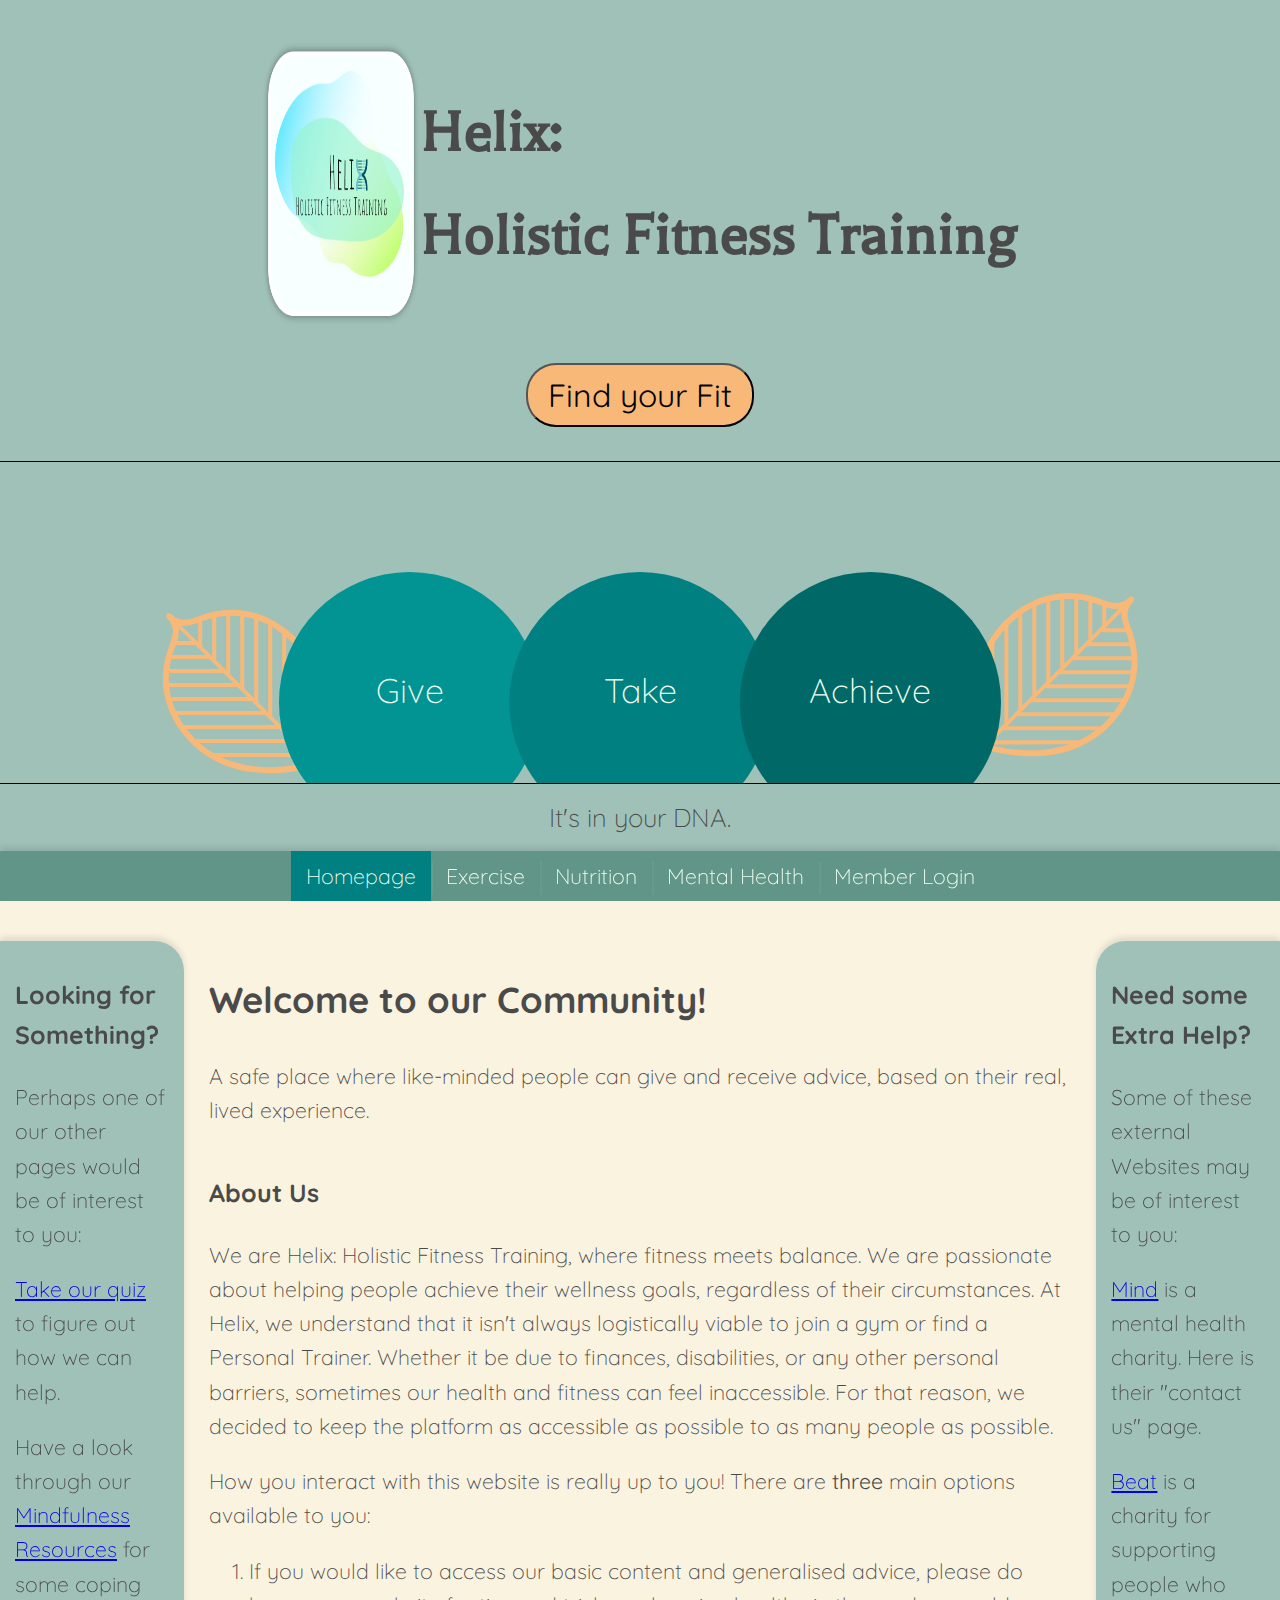
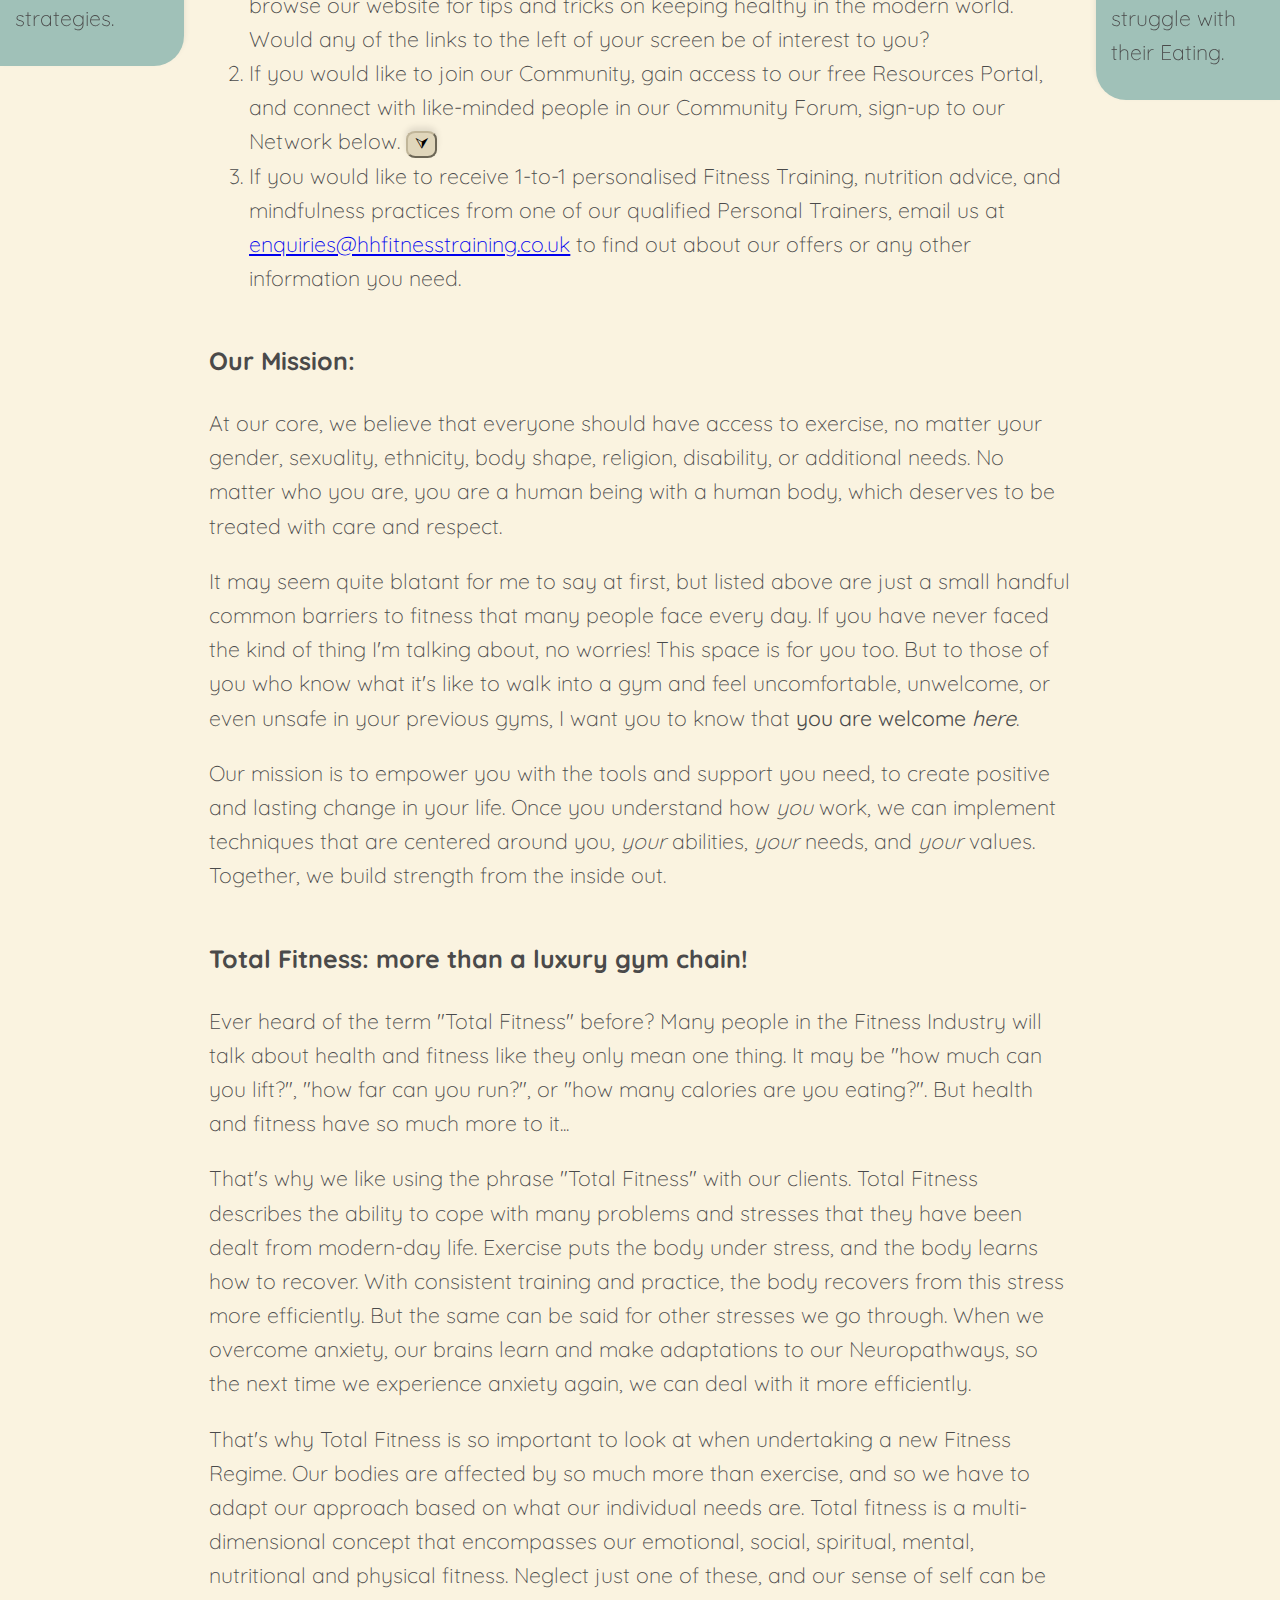
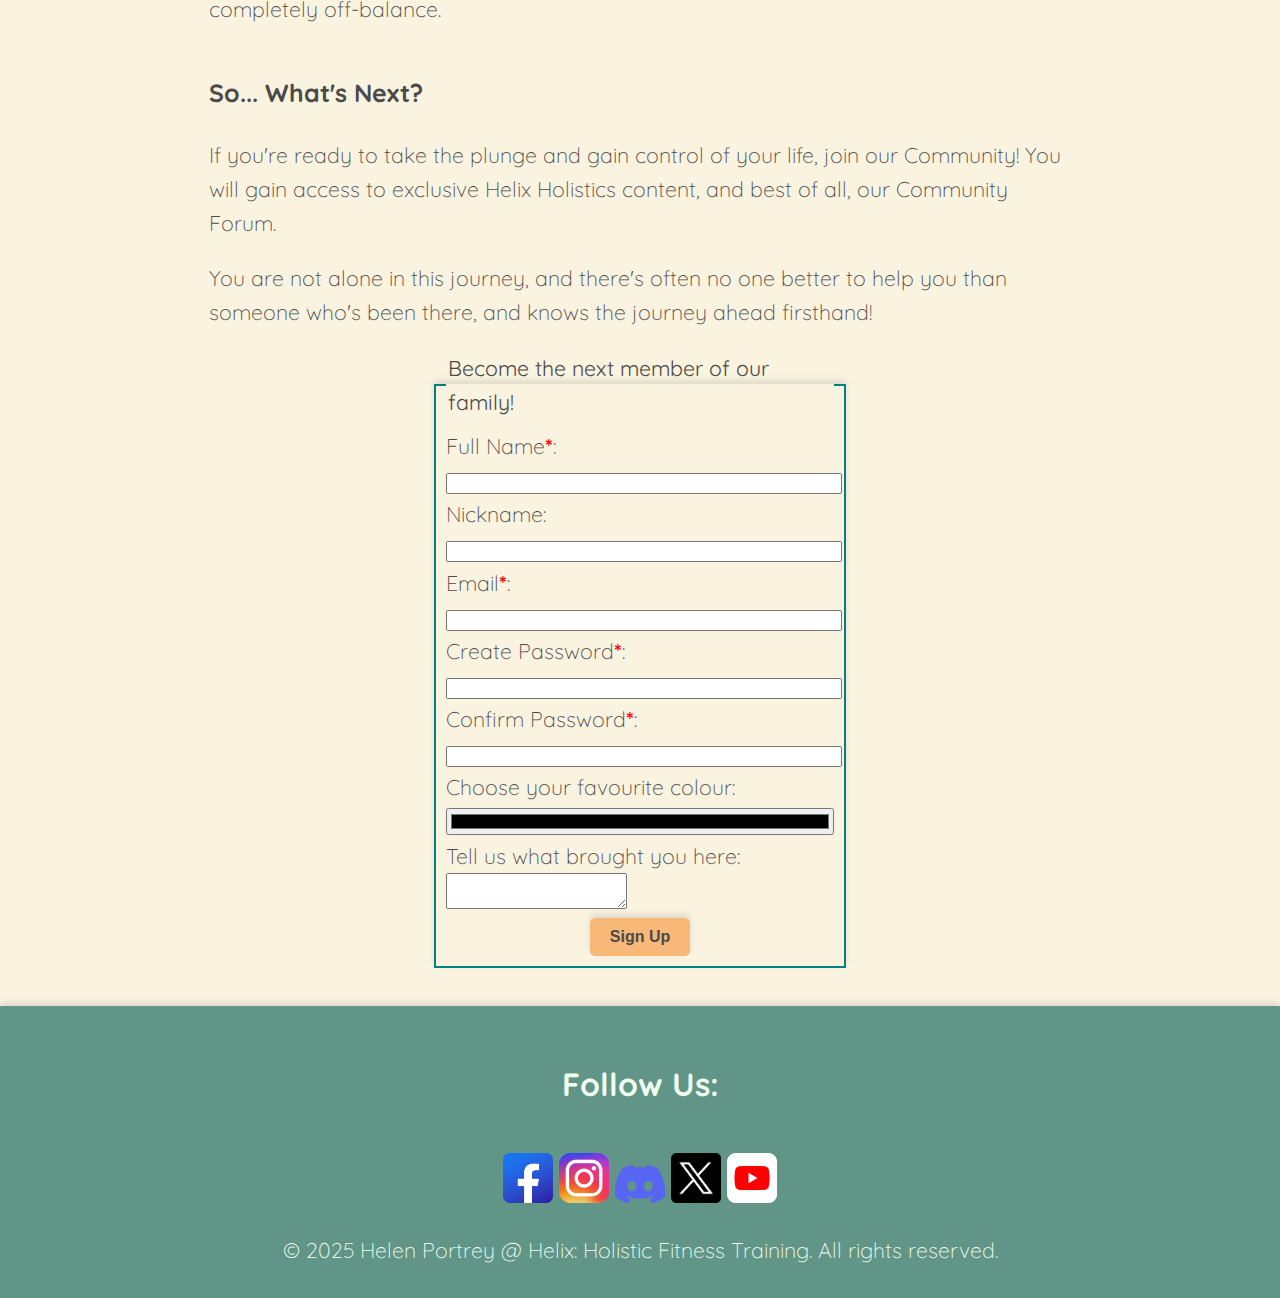
<file: index.html>
<!DOCTYPE html>

<html lang="en-gb">

    <head>

        <!-- TAB DETAILS -->
        <title>Helix: Holistic Fitness Training</title>
        <link rel="icon" type="img/png" href="Images/companyLogo.png">

        <!-- META INFO -->
        <meta charset="UTF-8">
        <meta name="description" content="A Webpage aimed particularly at people with physical and mental health disabilities, who are Neurodiverse, or members of the LGBTQ+ community, to learn and achieve their health and fitness goals in a safe and holistic way.">
        <meta name="keywords" content="Fitness, Health, Personal Training, Exercise, Recovery, Injury Recovery, Safe Exercise, Fitness Blog, Holistic Exercise, Exercise for Disability, Exercise for Mental Health, Recovery for Eating Disorders, Healthy exercise for Eating Disorders, Exercise for Neurodivergent, Exercise for LGBTQ+">
        <meta name="viewport" content="width=device-width, initial-scale=1.0">

        <!-- STYLES -->
        <link rel="stylesheet" href="Stylesheets/index.css">
        <!--(Open Sans = main font - links 1+2 for performance, link 3 for actual font)-->
        <link rel="preconnect" href="https://fonts.googleapis.com">
        <link rel="preconnect" href="https://fonts.gstatic.com" crossorigin>
        <link href="https://fonts.googleapis.com/css2?family=Quicksand:wght@400;700&family=Montserrat:wght@400;700&family=Open+Sans:wght@300;400;600&family=Bellota+Text:wght@400;700&family=Poiret+One&display=swap" rel="stylesheet"> <!--(Text Font)-->
        <link href="https://fonts.googleapis.com/css2?family=Balthazar&display=swap" rel="stylesheet"> <!--(Heading Font)-->

    </head>



    <body>

        <!-- HEADER (inc. Title, Tagline, and Navbar) -->
        <header>

            <div class="heroDiv">
                <div class="h1andLogo">
                    <img src="Images/companyLogo.png" width="18%" height="auto" class="headerLogo">
                    <h1>Helix: <br>Holistic Fitness Training</h1>
                </div>
                <br>
                <a href="#headerButtonDestination"><button class="headerButton">Find your Fit</button></a>
                <br>
                <!-- <div class="svgStyling"> -->
                    <svg width="100%" height="50%" xmlns="http://www.w3.org/2000/svg">
                        <!-- Leaf 1 -->
                        <path id="leaf1" d="M376.474,206.675C372.643,133.88,335.217,77.737,271.09,48.589l-0.12-0.054c-0.884-0.402-1.79-0.808-2.712-1.222
                        C252.195,40.108,233.989,31.942,233.989,6c0-3.313-2.687-6-6-6c-3.314,0-6,2.687-6,6c0,25.942-18.206,34.108-34.269,41.313
                        c-0.922,0.414-1.828,0.82-2.712,1.222l-0.119,0.054c-64.127,29.147-101.554,85.29-105.385,158.085
                        c-1.765,33.527,4.862,66.016,19.695,96.564c11.81,24.322,28.812,47.441,50.533,68.717c30.902,30.268,62.076,47.869,72.257,53.206
                        v24.816c0,3.313,2.687,6,6,6s6-2.687,6-6v-24.816c10.181-5.336,41.355-22.937,72.257-53.206
                        c21.722-21.276,38.723-44.396,50.532-68.717C371.611,272.691,378.238,240.202,376.474,206.675z M353.98,278.957L231.989,400.947
                        v-28.266l131.136-131.136C361.422,254.256,358.361,266.745,353.98,278.957z M100.201,158.099l123.788,123.788v9.966
                        c0,0,0,0.002,0,0.002v18.308L94.565,180.738C95.994,172.92,97.874,165.371,100.201,158.099z M111.996,130.313l111.994,111.994
                        v28.266L103.124,149.708C105.675,142.986,108.636,136.522,111.996,130.313z M127.826,106.573l96.163,96.154v28.266L116.126,123.13
                        C119.654,117.366,123.559,111.848,127.826,106.573z M170.213,69.782l53.776,53.776v28.266l-70.492-70.493
                        C159.395,76.708,165.086,72.889,170.213,69.782z M267.465,60.126c3.947,1.808,10.547,4.944,18.493,9.774l-53.968,53.967V95.602
                        L267.465,60.126z M308.851,86.585l-76.862,76.862v-28.266l60.863-60.862C297.937,77.753,303.361,81.817,308.851,86.585z
                        M344.091,130.516L231.989,242.617v-28.266l101.208-101.199C337.208,118.691,340.838,124.482,344.091,130.516z M355.852,158.335
                        L231.989,282.197v-28.266l115.899-115.899C350.959,144.537,353.614,151.307,355.852,158.335z M364.489,207.306
                        c0.384,7.288,0.326,14.521-0.133,21.695L231.989,361.367v-28.266L364.061,201.03C364.229,203.107,364.378,205.195,364.489,207.306z
                        M362.991,190.786L231.989,321.788v-28.276l126.409-126.409C360.392,174.717,361.926,182.613,362.991,190.786z M223.989,321.478
                        v28.266L91.248,217.001c0.003-3.222,0.07-6.452,0.24-9.696c0.301-5.721,0.816-11.318,1.537-16.793L223.989,321.478z M91.603,228.671
                        l132.386,132.386v28.266L96.868,262.202C94.068,251.208,92.309,240.018,91.603,228.671z M328.292,106.745l-96.303,96.294v-28.277
                        l82.774-82.774c1.531,1.47,3.06,2.991,4.58,4.576C322.49,99.846,325.468,103.244,328.292,106.745z M259.677,56.601l-27.687,27.687
                        V37.035C239.682,46.766,250.498,52.393,259.677,56.601z M223.989,37.035v35.629l-19.885-19.885
                        C211.169,49.015,218.402,44.103,223.989,37.035z M189.855,59.514l0.119-0.054c0.867-0.394,1.754-0.792,2.658-1.198
                        c1.249-0.56,2.552-1.147,3.883-1.759l27.474,27.474v28.266l-46.586-46.586C182.886,62.684,187.26,60.693,189.855,59.514z
                        M147.294,86.442l76.695,76.695v28.277l-90.958-90.949c1.18-1.315,2.376-2.62,3.605-3.902
                        C140.168,92.879,143.745,89.516,147.294,86.442z M109.994,297.998c-3.117-6.419-5.826-12.934-8.17-19.525l122.165,122.165v11.949
                        c-12.17-6.74-39.347-23.234-65.86-49.203C137.395,343.075,121.2,321.076,109.994,297.998z M298.106,363.131
                        c-26.54,26.061-53.894,42.673-66.117,49.45l113.72-114.04C334.562,321.324,318.555,343.052,298.106,363.131z"/>
                        <!-- Leaf 2 -->
                        <path id="leaf2" d="M376.474,206.675C372.643,133.88,335.217,77.737,271.09,48.589l-0.12-0.054c-0.884-0.402-1.79-0.808-2.712-1.222
                        C252.195,40.108,233.989,31.942,233.989,6c0-3.313-2.687-6-6-6c-3.314,0-6,2.687-6,6c0,25.942-18.206,34.108-34.269,41.313
                        c-0.922,0.414-1.828,0.82-2.712,1.222l-0.119,0.054c-64.127,29.147-101.554,85.29-105.385,158.085
                        c-1.765,33.527,4.862,66.016,19.695,96.564c11.81,24.322,28.812,47.441,50.533,68.717c30.902,30.268,62.076,47.869,72.257,53.206
                        v24.816c0,3.313,2.687,6,6,6s6-2.687,6-6v-24.816c10.181-5.336,41.355-22.937,72.257-53.206
                        c21.722-21.276,38.723-44.396,50.532-68.717C371.611,272.691,378.238,240.202,376.474,206.675z M353.98,278.957L231.989,400.947
                        v-28.266l131.136-131.136C361.422,254.256,358.361,266.745,353.98,278.957z M100.201,158.099l123.788,123.788v9.966
                        c0,0,0,0.002,0,0.002v18.308L94.565,180.738C95.994,172.92,97.874,165.371,100.201,158.099z M111.996,130.313l111.994,111.994
                        v28.266L103.124,149.708C105.675,142.986,108.636,136.522,111.996,130.313z M127.826,106.573l96.163,96.154v28.266L116.126,123.13
                        C119.654,117.366,123.559,111.848,127.826,106.573z M170.213,69.782l53.776,53.776v28.266l-70.492-70.493
                        C159.395,76.708,165.086,72.889,170.213,69.782z M267.465,60.126c3.947,1.808,10.547,4.944,18.493,9.774l-53.968,53.967V95.602
                        L267.465,60.126z M308.851,86.585l-76.862,76.862v-28.266l60.863-60.862C297.937,77.753,303.361,81.817,308.851,86.585z
                        M344.091,130.516L231.989,242.617v-28.266l101.208-101.199C337.208,118.691,340.838,124.482,344.091,130.516z M355.852,158.335
                        L231.989,282.197v-28.266l115.899-115.899C350.959,144.537,353.614,151.307,355.852,158.335z M364.489,207.306
                        c0.384,7.288,0.326,14.521-0.133,21.695L231.989,361.367v-28.266L364.061,201.03C364.229,203.107,364.378,205.195,364.489,207.306z
                        M362.991,190.786L231.989,321.788v-28.276l126.409-126.409C360.392,174.717,361.926,182.613,362.991,190.786z M223.989,321.478
                        v28.266L91.248,217.001c0.003-3.222,0.07-6.452,0.24-9.696c0.301-5.721,0.816-11.318,1.537-16.793L223.989,321.478z M91.603,228.671
                        l132.386,132.386v28.266L96.868,262.202C94.068,251.208,92.309,240.018,91.603,228.671z M328.292,106.745l-96.303,96.294v-28.277
                        l82.774-82.774c1.531,1.47,3.06,2.991,4.58,4.576C322.49,99.846,325.468,103.244,328.292,106.745z M259.677,56.601l-27.687,27.687
                        V37.035C239.682,46.766,250.498,52.393,259.677,56.601z M223.989,37.035v35.629l-19.885-19.885
                        C211.169,49.015,218.402,44.103,223.989,37.035z M189.855,59.514l0.119-0.054c0.867-0.394,1.754-0.792,2.658-1.198
                        c1.249-0.56,2.552-1.147,3.883-1.759l27.474,27.474v28.266l-46.586-46.586C182.886,62.684,187.26,60.693,189.855,59.514z
                        M147.294,86.442l76.695,76.695v28.277l-90.958-90.949c1.18-1.315,2.376-2.62,3.605-3.902
                        C140.168,92.879,143.745,89.516,147.294,86.442z M109.994,297.998c-3.117-6.419-5.826-12.934-8.17-19.525l122.165,122.165v11.949
                        c-12.17-6.74-39.347-23.234-65.86-49.203C137.395,343.075,121.2,321.076,109.994,297.998z M298.106,363.131
                        c-26.54,26.061-53.894,42.673-66.117,49.45l113.72-114.04C334.562,321.324,318.555,343.052,298.106,363.131z"/>
                        <!-- Circle 1 -->
                        <circle class="circleStyle" cx="32%" cy="75%" r="14%" fill="#029393" />
                        <text x="32%" y="75%" font-size="1.6em" fill="#f0fff0" text-anchor="middle">Give</text>
                        <!-- Circle 2 -->
                        <circle class="circleStyle" cx="50%" cy="75%" r="14%" fill="#008080" />
                        <text x="50%" y="75%" font-size="1.6em" fill="#f0fff0" text-anchor="middle">Take</text>
                        <!-- Circle 3 -->
                        <circle class="circleStyle" cx="68%" cy="75%" r="14%" fill="#016868" />
                        <text x="68%" y="75%" font-size="1.6em" fill="#f0fff0" text-anchor="middle">Achieve</text>
                    </svg>
                <!-- </div> -->

                <p class="headerP">It's in your DNA.</p>
            </div>

        </header>

        <div class="stickyNav">
            <nav class="navBar">
                <ul>
                    <li><a href="index.html" class="active">Homepage</a></li>
                    <li><a href="html_files/exercise.html">Exercise</a></li>
                    <li><a href="html_files/nutrition.html">Nutrition</a></li>
                    <li><a href="html_files/mentalHealth.html">Mental Health</a></li>
                    <li><a href="html_files/login.html">Member Login</a></li>
                </ul>
            </nav>
        </div>


        <!-- MAIN (inc. Subtitle, Paragraph Sections, and 2 Asides) -->
        <main>

            <div class="asidePositioner">

                <aside class="leftAside">
                    <h3>Looking for Something?</h3>
                    <p>Perhaps one of our other pages would be of interest to you:</p>
                    <p><a href="html_files/quiz.html">Take our quiz</a> to figure out how we can help.</p>
                    <p>Have a look through our <a href="html_files/mentalHealthResources.html">Mindfulness Resources</a> for some coping strategies.</p>
                </aside>

                <section class="gridContainer">

                    <section class="welcomeIntro">
                        <h2 id="headerButtonDestination">Welcome to our Community!</h2>
                        <p>A safe place where like-minded people can give and receive advice, based on their real, lived experience.</p>
                    </section>

                    <section class="aboutUs">
                        <h3>About Us</h3>
                        <p>
                            We are Helix: Holistic Fitness Training, where fitness meets balance. We are passionate about helping people achieve their wellness goals, regardless of their circumstances. At Helix, we understand that it isn't always logistically viable to join a gym or find a Personal Trainer. Whether it be due to finances, disabilities, or any other personal barriers, sometimes our health and fitness can feel inaccessible. For that reason, we decided to keep the platform as accessible as possible to as many people as possible. 
                        </p>
                        <p>
                            How you interact with this website is really up to you! There are <b>three</b> main options available to you:
                                <ol>
                                    <li>If you would like to access our basic content and generalised advice, please do browse our website for tips and tricks on keeping healthy in the modern world. Would any of the links to the left of your screen be of interest to you?</li>
                                    <li>If you would like to join our Community, gain access to our free Resources Portal, and connect with like-minded people in our Community Forum, sign-up to our Network below. <a href="#aboutUsButtonDestination"><button class="aboutUsButton">&#11163;</button></a></li>
                                    <li>If you would like to receive 1-to-1 personalised Fitness Training, nutrition advice, and mindfulness practices from one of our qualified Personal Trainers, email us at <a href="mailto:enquiries@hhfitnesstraining.co.uk"><u>enquiries@hhfitnesstraining.co.uk</u></a> to find out about our offers or any other information you need.</li>
                                </ol>
                        </p>
                    </section>

                    <section class="ourMission">
                        <h3>Our Mission:</h3>
                        <p>
                            At our core, we believe that everyone should have access to exercise, no matter your gender, sexuality, ethnicity, body shape, religion, disability, or additional needs. No matter who you are, you are a human being with a human body, which deserves to be treated with care and respect.
                        </p>
                        <p>
                            It may seem quite blatant for me to say at first, but listed above are just a small handful common barriers to fitness that many people face every day. If you have never faced the kind of thing I'm talking about, no worries! This space is for you too. But to those of you who know what it's like to walk into a gym and feel uncomfortable, unwelcome, or even unsafe in your previous gyms, I want you to know that <b>you are welcome <i>here</i></b>.
                        </p>
                        <p>
                            Our mission is to empower you with the tools and support you need, to create positive and lasting change in your life. Once you understand how <i>you</i> work, we can implement techniques that are centered around you, <i>your</i> abilities, <i>your</i> needs, and <i>your</i> values. Together, we build strength from the inside out.
                        </p>
                    </section>

                    <section class="totalFitness">
                        <h3>Total Fitness: more than a luxury gym chain!</h3>
                        <p>
                            Ever heard of the term "Total Fitness" before? Many people in the Fitness Industry will talk about health and fitness like they only mean one thing. It may be "how much can you lift?", "how far can you run?", or "how many calories are you eating?". But health and fitness have so much more to it...
                        </p>
                        <p>
                            That's why we like using the phrase "Total Fitness" with our clients. Total Fitness describes the ability to cope with many problems and stresses that they have been dealt from modern-day life. Exercise puts the body under stress, and the body learns how to recover. With consistent training and practice, the body recovers from this stress more efficiently. But the same can be said for other stresses we go through. When we overcome anxiety, our brains learn and make adaptations to our Neuropathways, so the next time we experience anxiety again, we can deal with it more efficiently.
                        </p>
                        <p>
                            That's why Total Fitness is so important to look at when undertaking a new Fitness Regime. Our bodies are affected by so much more than exercise, and so we have to adapt our approach based on what our individual needs are. Total fitness is a multi-dimensional concept that encompasses our emotional, social, spiritual, mental, nutritional and physical fitness. Neglect just one of these, and our sense of self can be completely off-balance.
                        </p>
                    </section>

                    <section class="signupForm">
                        <h3 id="aboutUsButtonDestination">So... What's Next?</h3>
                        <p>
                            If you're ready to take the plunge and gain control of your life, join our Community! You will gain access to exclusive Helix Holistics content, and best of all, our Community Forum. 
                        </p>
                        <p>
                            You are not alone in this journey, and there's often no one better to help you than someone who's been there, and knows the journey ahead firsthand!
                        </p>
                    </section>

                    <section class="signupFormBox">
                        <form action="html_files/submitForm.html" method="post">
                            <fieldset class="formBox">
                                
                                <legend><b>Become the next member of our family!</b></legend>
                                
                                <label for="fullName">Full Name<span class="requiredFieldAsterisk">*</span>:</label>
                                <input type="text" id="fullName" name="fullName" required>
                                
                                <br>
                                
                                <label for="nickname">Nickname:</label>
                                <input type="text" id="nickname" name="nickname">

                                <br>
                                
                                <label for="email">Email<span class="requiredFieldAsterisk">*</span>:</label>
                                <input type="email" id="email" name="email" required>
                                
                                <br>
                                
                                <label for="password">Create Password<span class="requiredFieldAsterisk">*</span>:</label>
                                <input type="password" id="password" name="password" required>
                                
                                <br>
                                
                                <label for="confirmpassword">Confirm Password<span class="requiredFieldAsterisk">*</span>:</label>
                                <input type="password" id="password2" name="confirmpassword" required>
                                
                                <br>
                                
                                <label for="faveColour">Choose your favourite colour:</label>
                                <input type="color" id="faveColour" name="faveColour">
                                
                                <br>
                                
                                <label for="comments">Tell us what brought you here:</label>
                                <textarea id="comments" name="comments"></textarea> 
                                <!--Never use placeholder text instead of a label as it disappears, and also cannot be read by screenreaders so poses an accessibility issue!!-->
                                
                                <br>
                                
                                <button type="submit" class="buttonStyle">Sign Up</button>
                                
                            </fieldset>
                        </form>
                    </section>

                </section>

                <aside class="rightAside">
                    <h3>Need some Extra Help?</h3>
                    <p>Some of these external Websites may be of interest to you:</p>
                    <p><a href="https://www.mind.org.uk/about-us/contact-us/" target="_blank">Mind</a> is a mental health charity. Here is their "contact us" page.</p>
                    <p><a href="https://www.beateatingdisorders.org.uk/" target="_blank">Beat</a> is a charity for supporting people who struggle with their Eating.</p>
                </aside>

            </div>

        </main>



        <!-- FOOTER (inc. Social Media and Copyright Info) -->
        <footer>

            <section>
            <h4>Follow Us:</h4>
                <a href="socials.html" target="_blank"><img src="Images/socialMedia/Facebook_logo.png" alt="Link to my Facebook page." width="50px" class="socialImg"></a>
                <a href="socials.html"target="_blank" ><img src="Images/socialMedia/Instagram_logo.png" alt="Link to my Instagram pag.e" width="50px" class="socialImg"></a>
                <a href="socials.html" target="_blank"><img src="Images/socialMedia/Discord_logo.png" alt="Link to my Discord." width="50px" class="socialImg"></a>
                <a href="socials.html" target="_blank"><img src="Images/socialMedia/X_logo.png" alt="Link to my X page." width="50px" class="socialImg"></a>
                <a href="socials.html" target="_blank"><img src="Images/socialMedia/YouTube_logo.png" alt="Link to my YouTube channel." width="50px" class="socialImg"></a>
            </section>

            <section>
                <p>&copy; 2025 Helen Portrey @ Helix: Holistic Fitness Training. All rights reserved.</p>
            </section>

        </footer>

    </body>

    <script src="Scripts/index.js"></script>

</html>
</file>
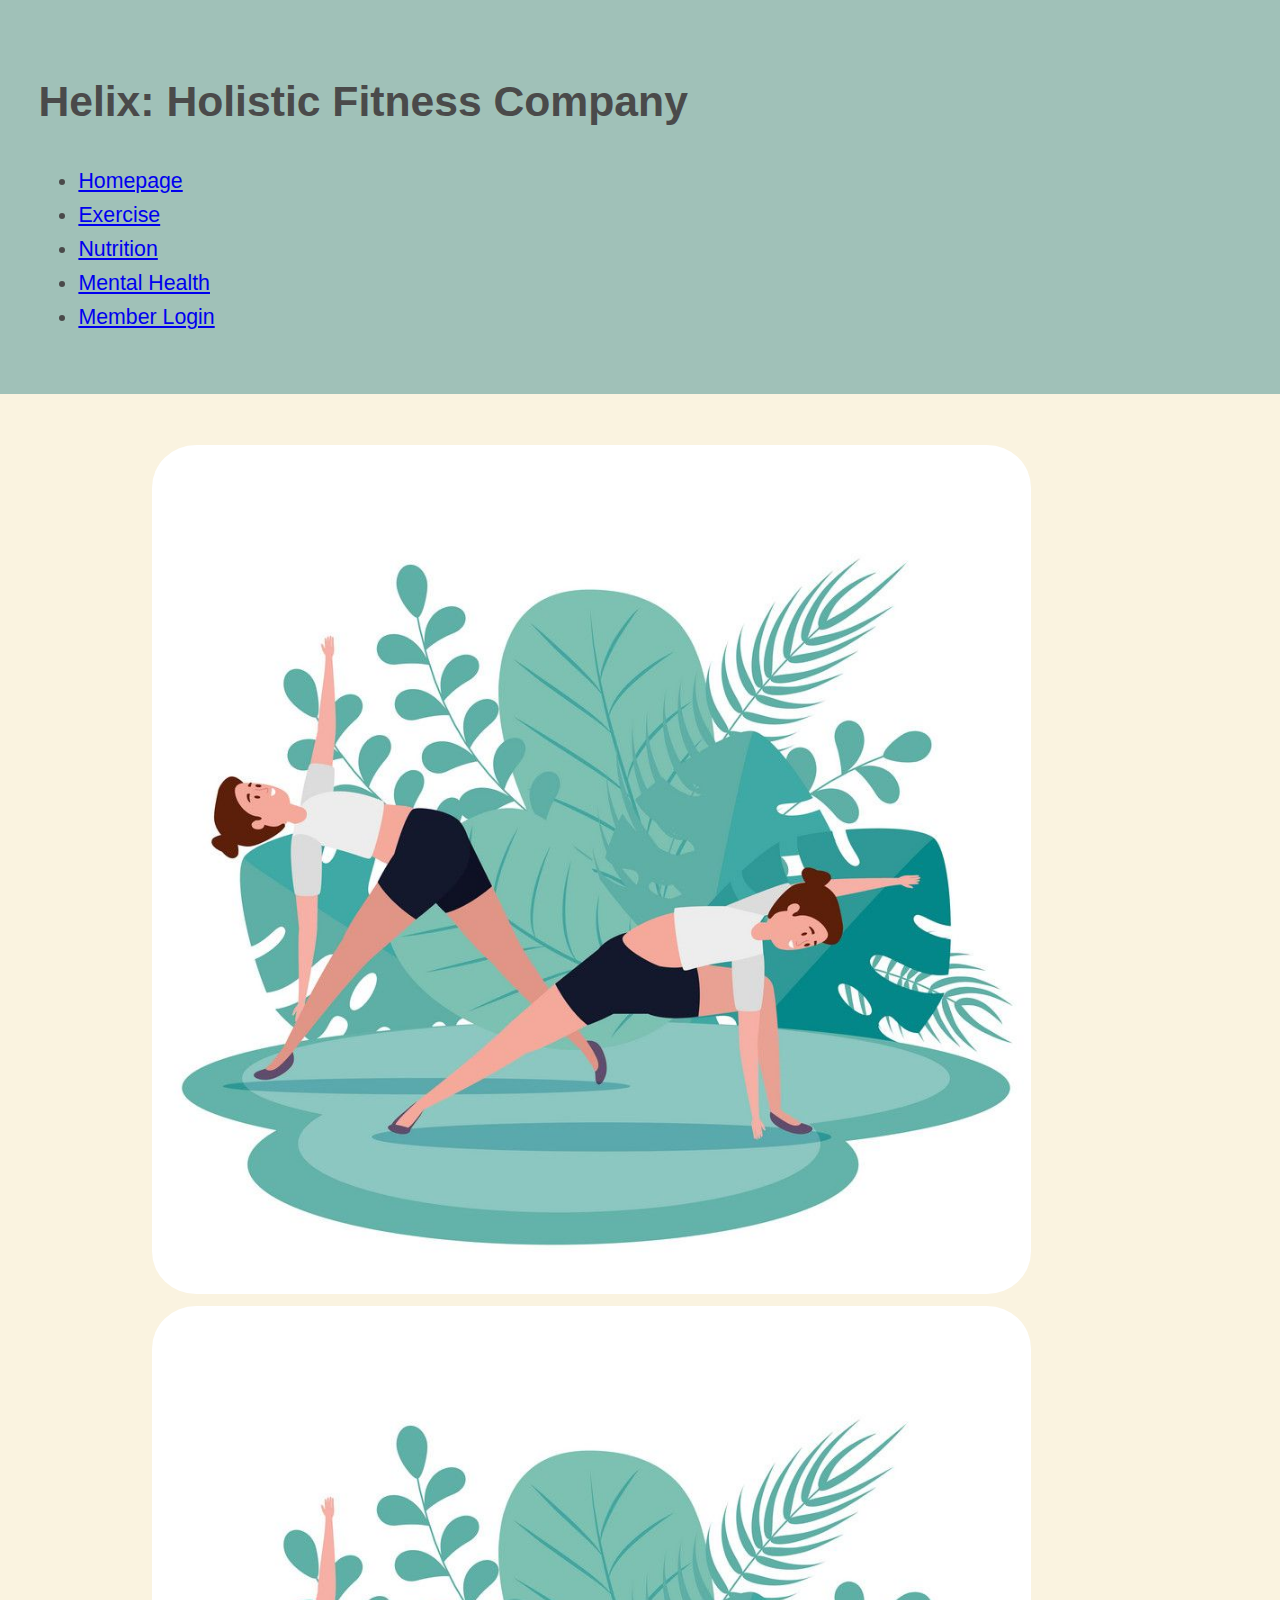
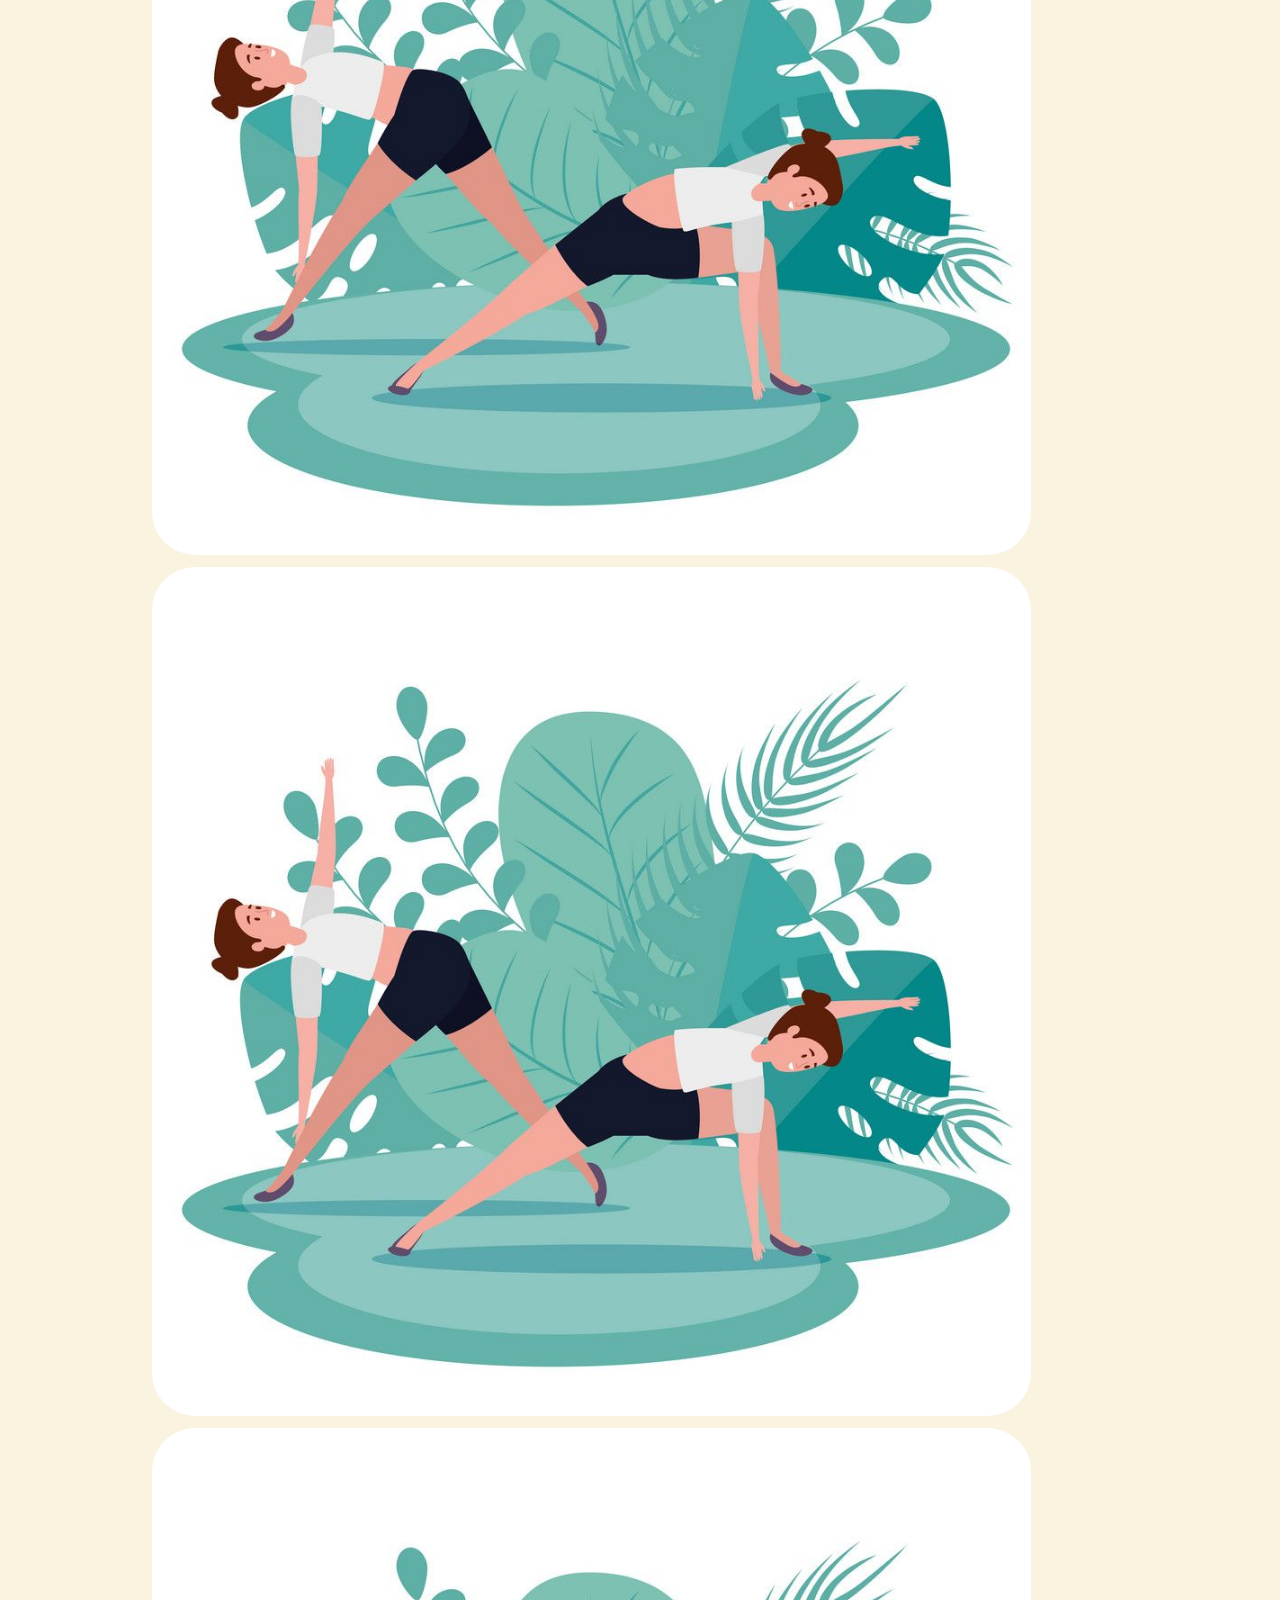
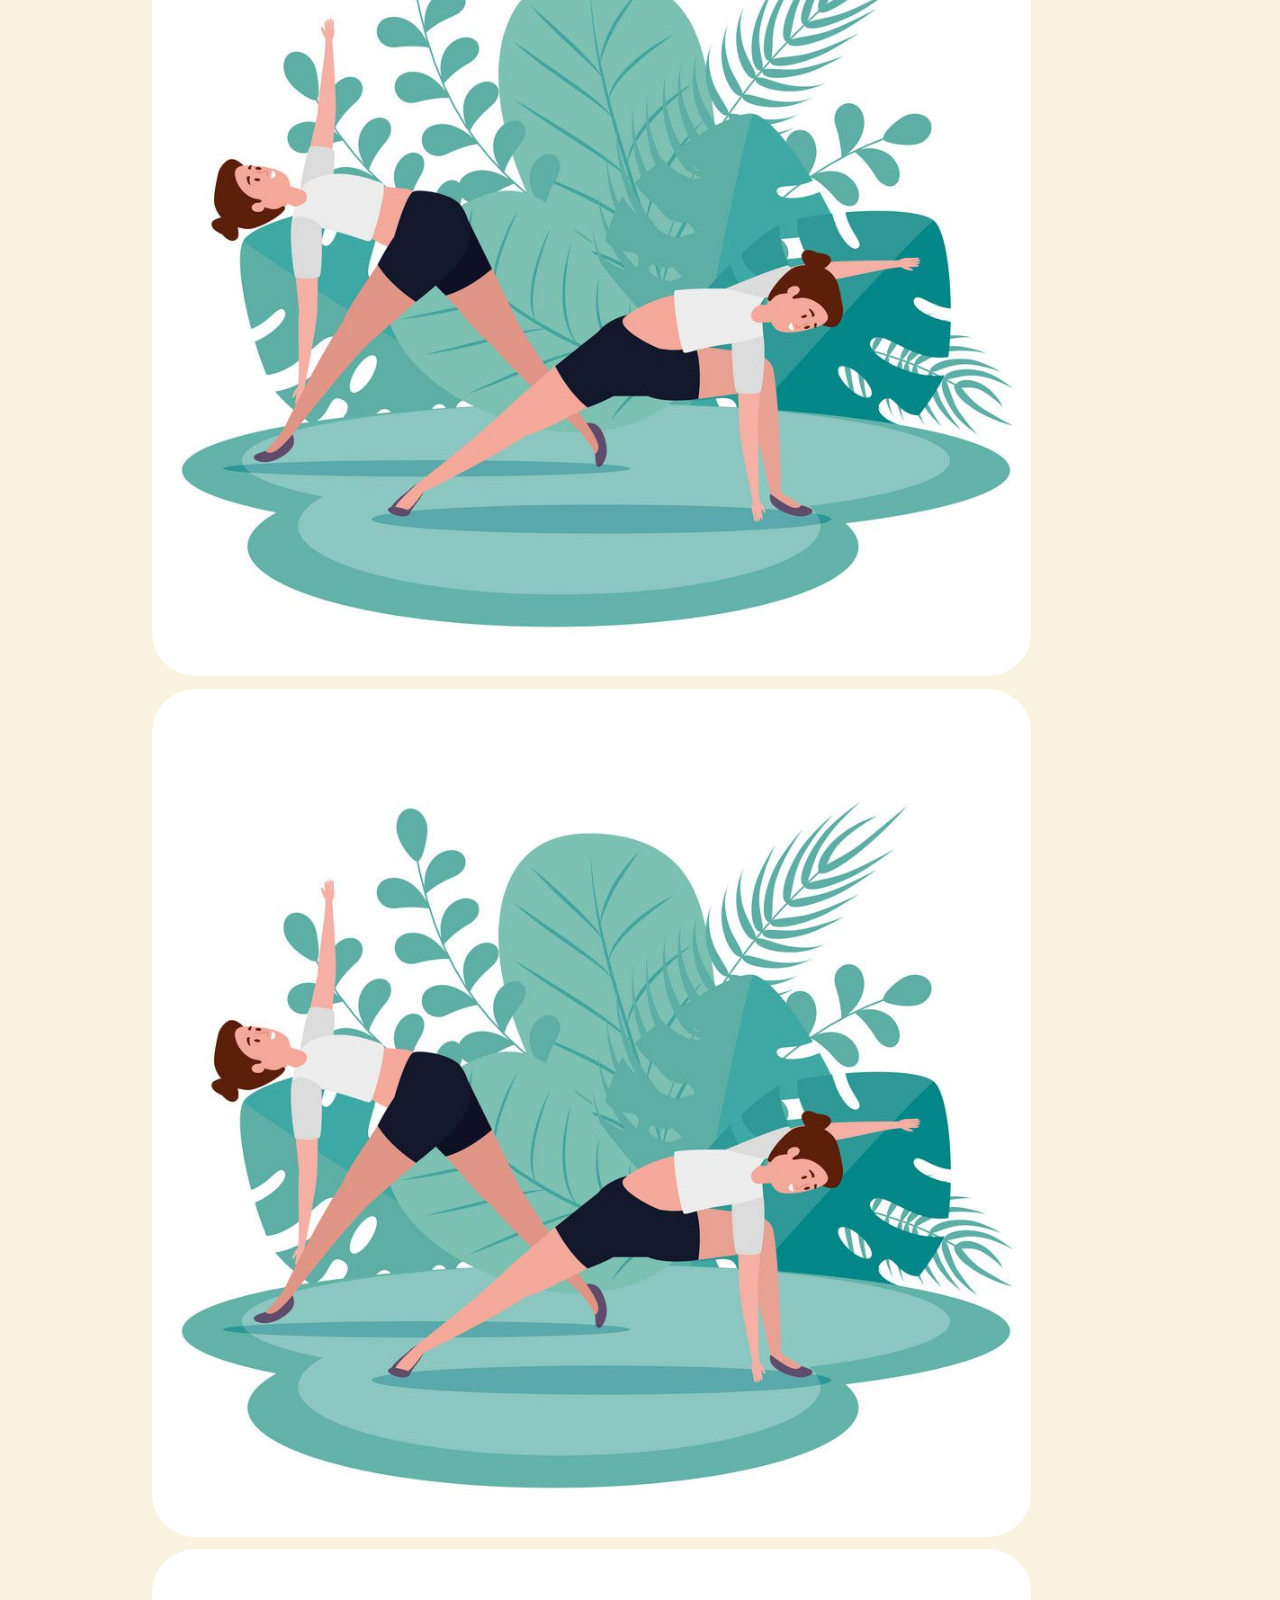
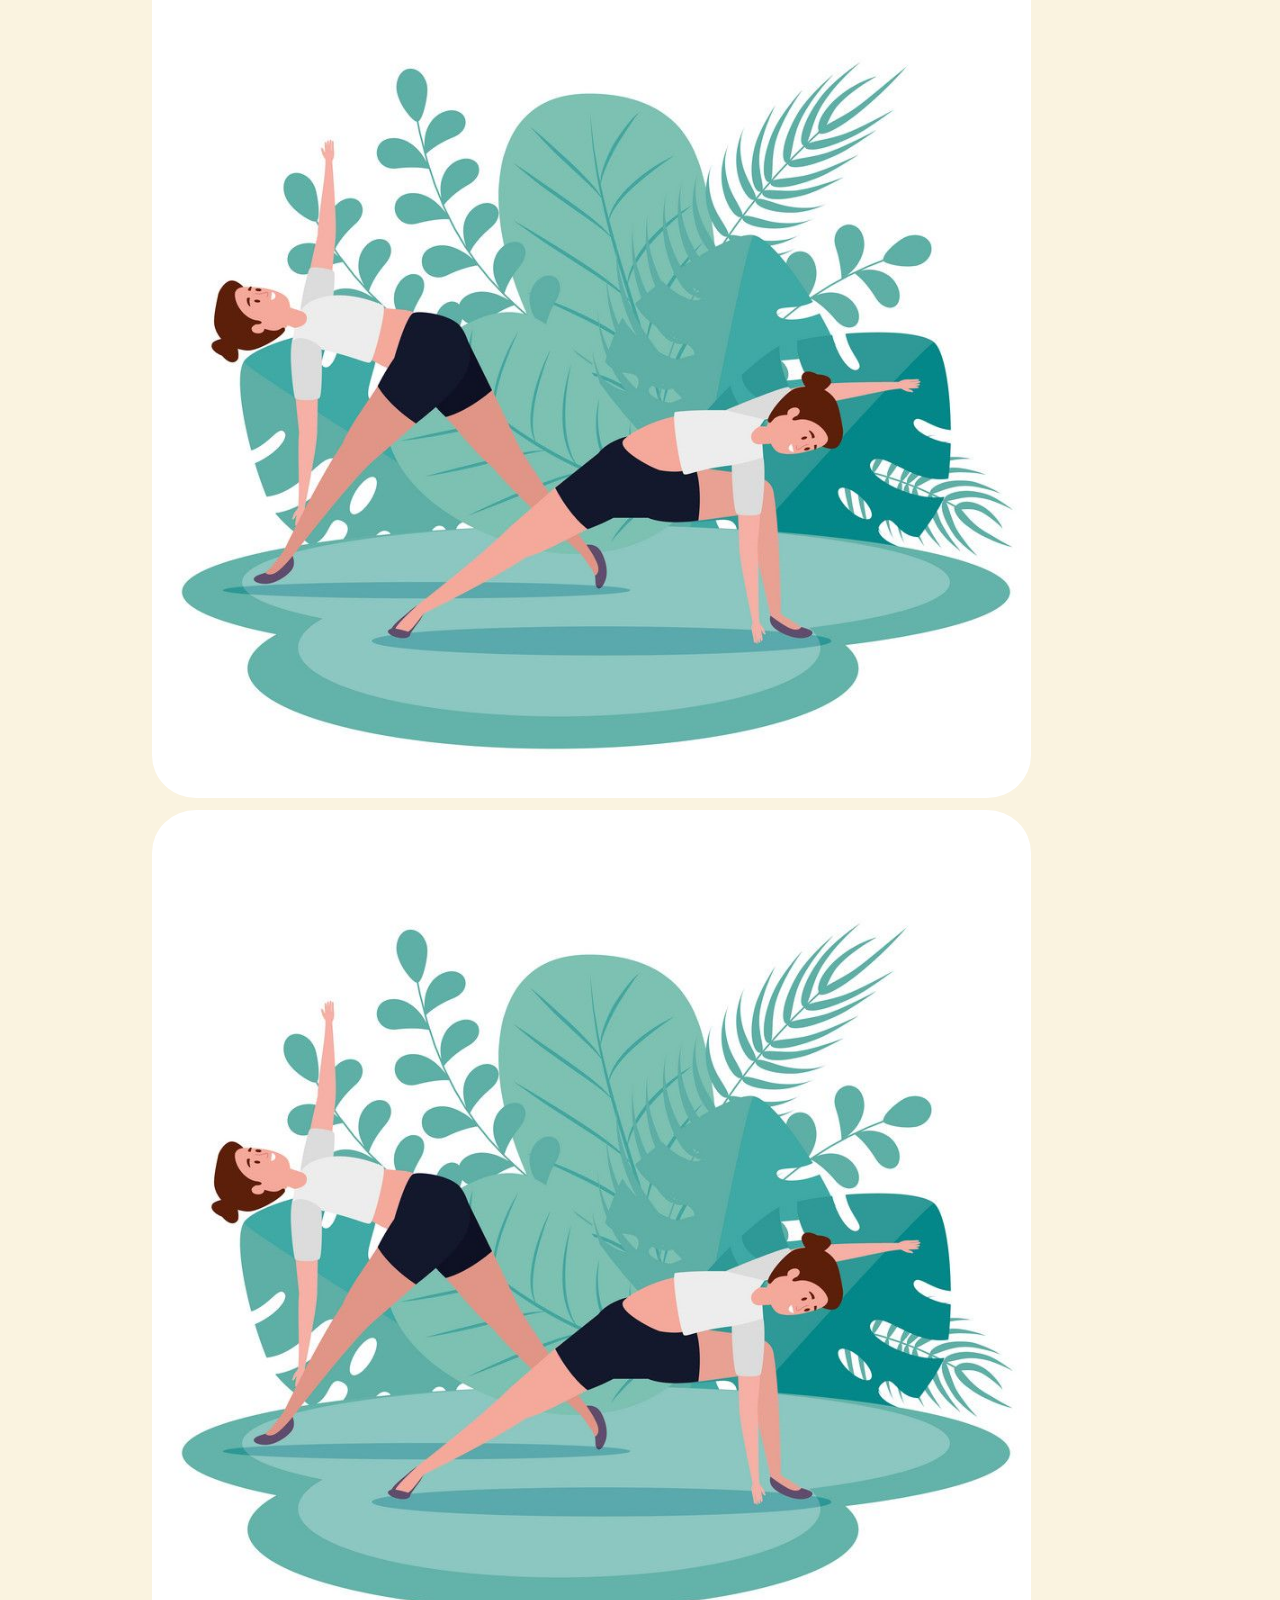
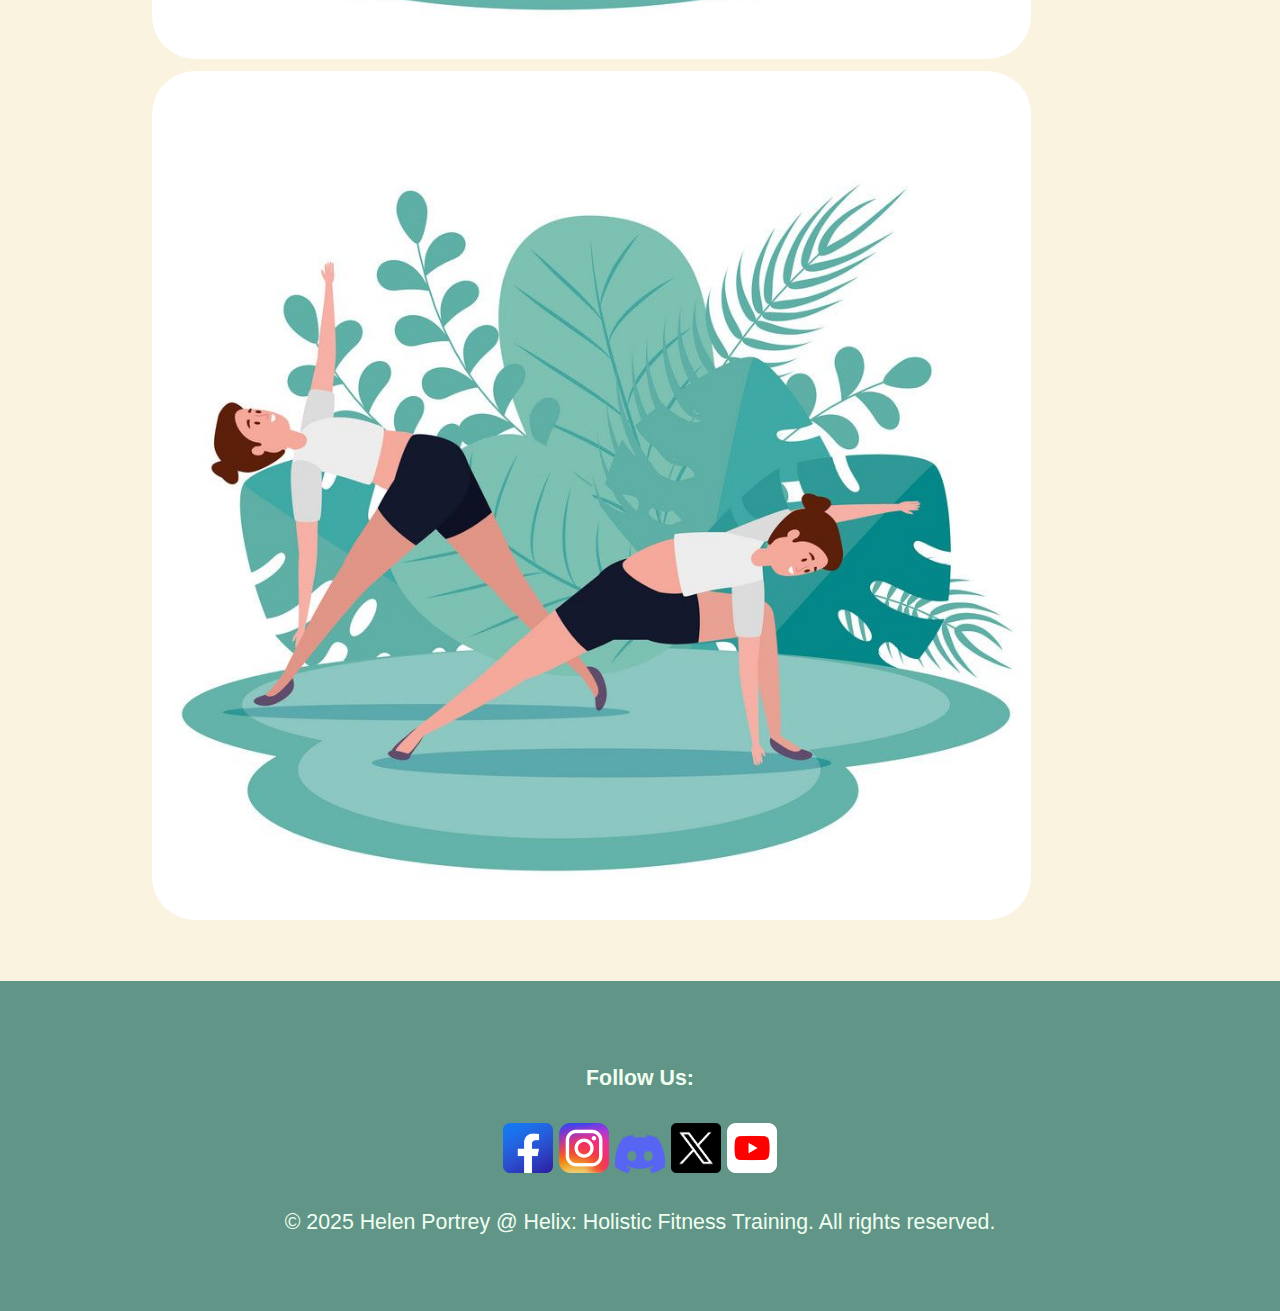
<file: exercise.html>
<!DOCTYPE html>

<html lang="en-gb">

    <head>

        <!-- TAB DETAILS -->
        <title>Exercise - Helix: Holistic Fitness Company</title>
        <link rel="icon" type="img/png" href="Images/companyLogo.png">

        <!-- META INFO -->
        <meta charset="UTF-8">
        <meta name="description" content="A Tools page to aid people in achieving their health and fitness goals in a safe and holistic way.">
        <meta name="keywords" content="Fitness, Health, Personal Training, Exercise, Recovery, Safe, Tools, Blog, Disability, Mental Health, Eating Disorders, Neurodivergent, LGBTQ+">
        <meta name="viewport" content="width=device-width, initial-scale=1.0">

        <!-- STYLES -->
        <link rel="stylesheet" href="Stylesheets/pageStyle.css">

    </head>


    <body>

        <header>

            <h1>Helix: Holistic Fitness Company</h1>

            <nav>
                <ul>
                    <li><a href="index.html">Homepage</a></li>
                    <li><a href="exercise.html" class="active">Exercise</a></li>
                    <li><a href="nutrition.html">Nutrition</a></li>
                    <li><a href="mentalHealth.html">Mental Health</a></li>
                    <li><a href="login.html">Member Login</a></li>
                </ul>
            </nav>

        </header>

        <main>

            <div class="flexboxClickableGallery">
                <a href="articleA"><img src="Images/exerciseFlex.png" width="20%"></a>
                <a href="articleB"><img src="Images/exerciseFlex.png" width="20%"></a>
                <a href="articleC"><img src="Images/exerciseFlex.png" width="20%"></a>
                <a href="articleD"><img src="Images/exerciseFlex.png" width="20%"></a>
                <a href="articleA"><img src="Images/exerciseFlex.png" width="20%"></a>
                <a href="articleB"><img src="Images/exerciseFlex.png" width="20%"></a>
                <a href="articleC"><img src="Images/exerciseFlex.png" width="20%"></a>
                <a href="articleD"><img src="Images/exerciseFlex.png" width="20%"></a>
            </div>

        </main>

        <!-- FOOTER (inc. Social Media and Copyright Info) -->
        <footer>

            <section>
            <h4>Follow Us:</h4>
                <a href="socials.html" target="_blank"><img src="Images/socialMedia/Facebook_logo.png" alt="Link to my Facebook page." width="50px" class="socialImg"></a>
                <a href="socials.html"target="_blank" ><img src="Images/socialMedia/Instagram_logo.png" alt="Link to my Instagram pag.e" width="50px" class="socialImg"></a>
                <a href="socials.html" target="_blank"><img src="Images/socialMedia/Discord_logo.png" alt="Link to my Discord." width="50px" class="socialImg"></a>
                <a href="socials.html" target="_blank"><img src="Images/socialMedia/X_logo.png" alt="Link to my X page." width="50px" class="socialImg"></a>
                <a href="socials.html" target="_blank"><img src="Images/socialMedia/YouTube_logo.png" alt="Link to my YouTube channel." width="50px" class="socialImg"></a>
            </section>

            <section>
                <p>&copy; 2025 Helen Portrey @ Helix: Holistic Fitness Training. All rights reserved.</p>
            </section>

        </footer>

    </body>

</html>
</file>
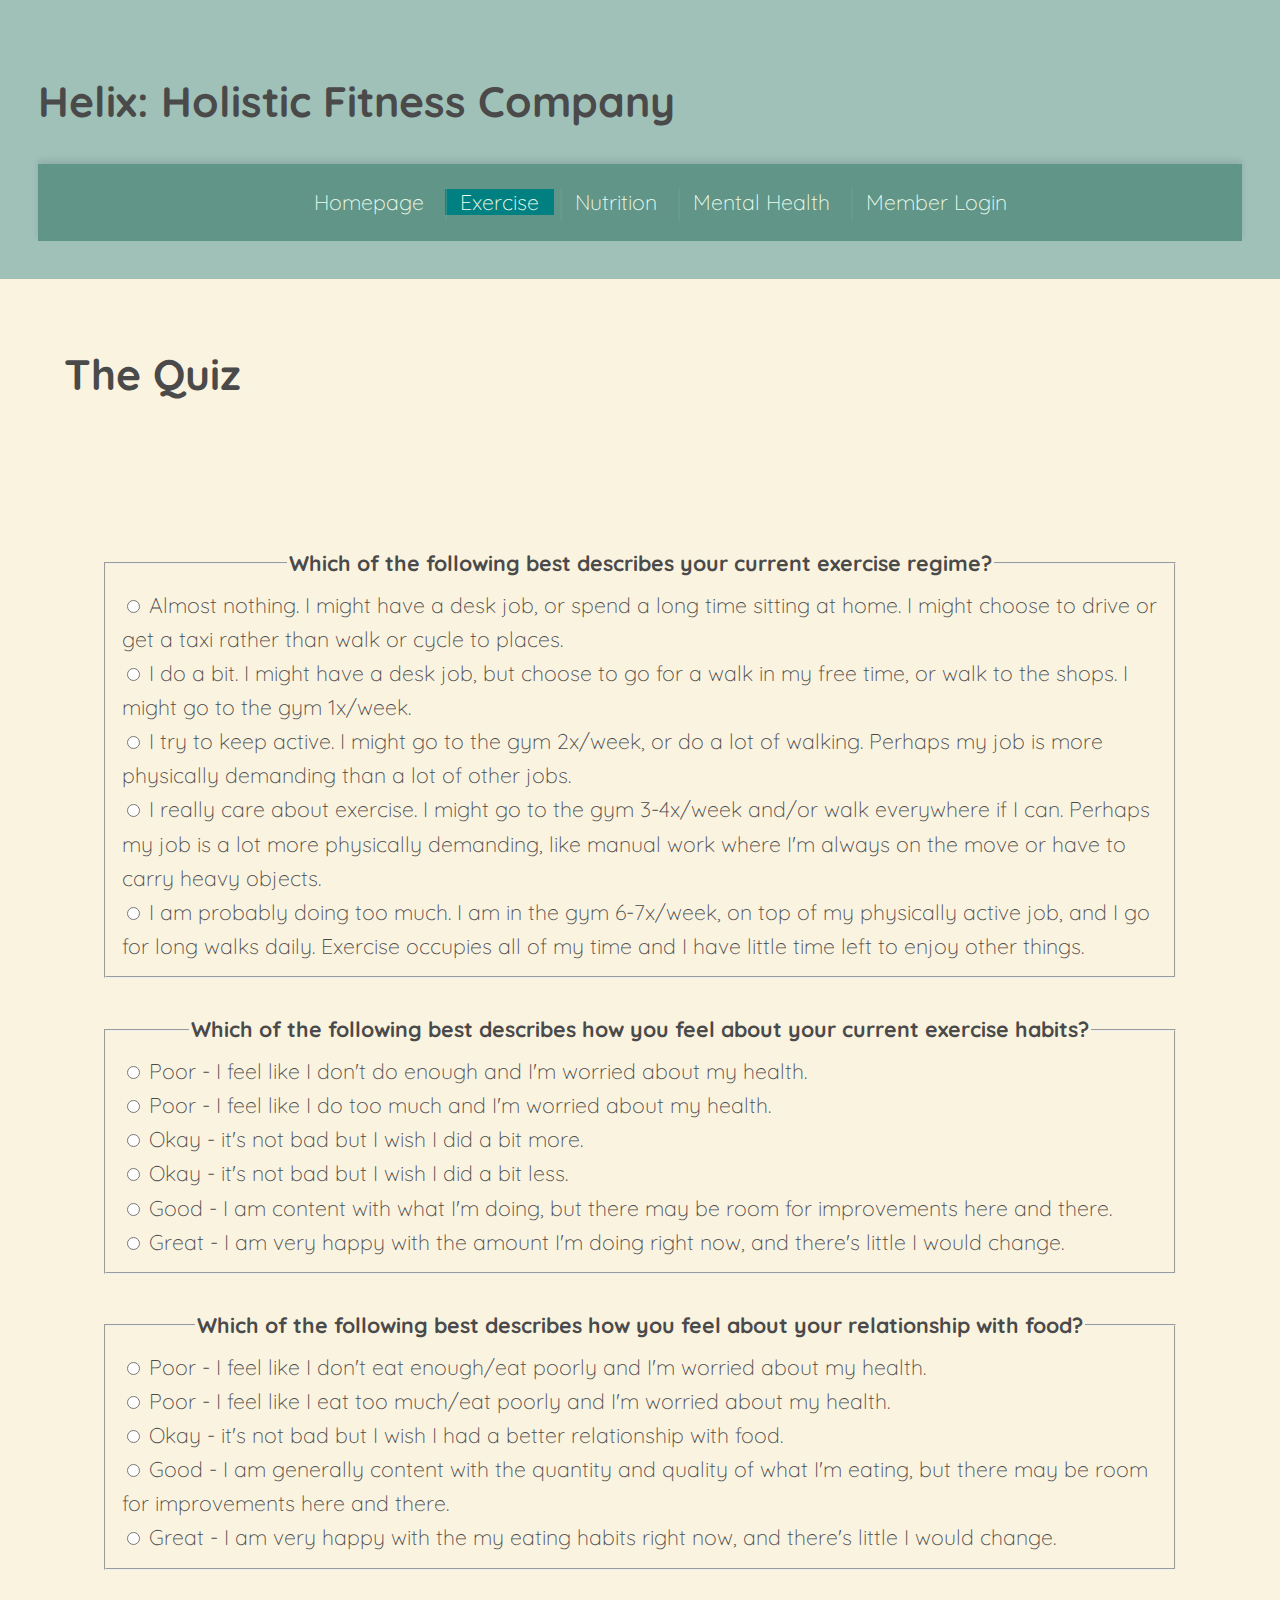
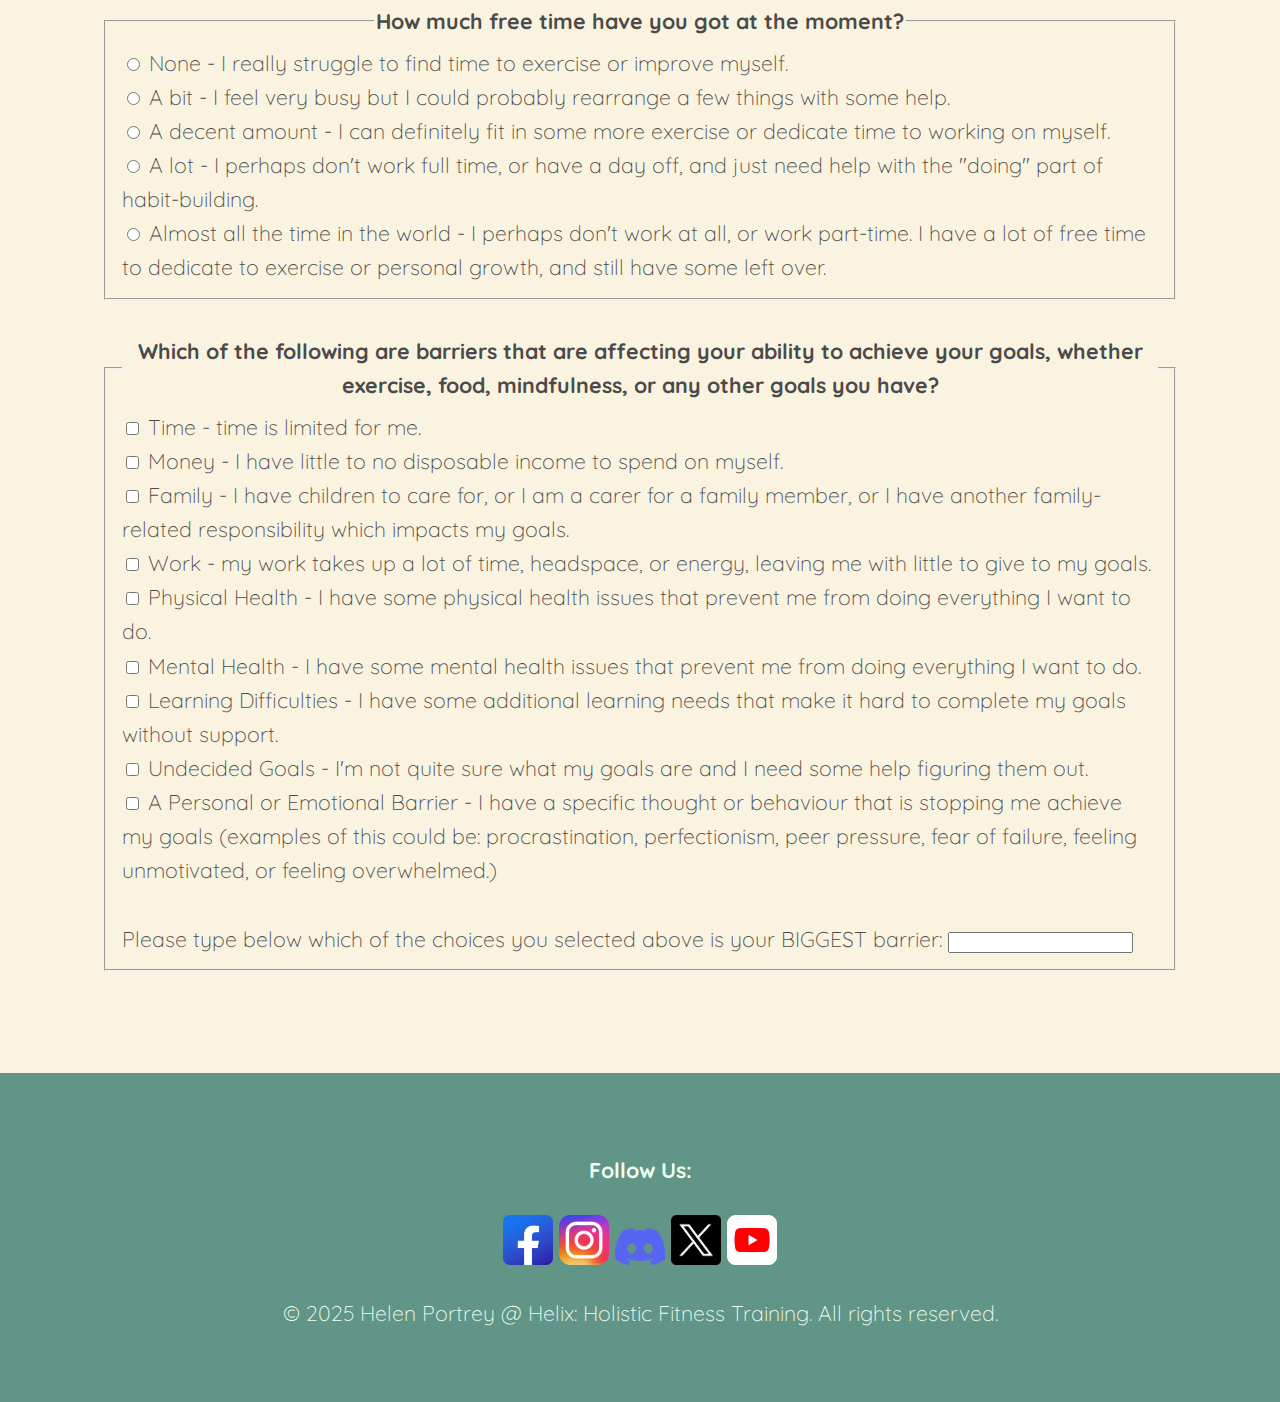
<file: quiz.html>
<!DOCTYPE html>

<html lang="en-gb">

<head>

    <!-- TAB DETAILS -->
    <title>Quiz - Helix: Holistic Fitness Training</title>
    <link rel="icon" type="img/png" href="Images/companyLogo.png">

    <!-- META INFO -->
    <meta charset="UTF-8">
    <meta name="description" content="A Quiz to help figure out how to help the user with their health and fitness, aimed particularly at people with physical and mental health disabilities, who are Neurodiverse, or members of the LGBTQ+ community, to learn and achieve their health and fitness goals in a safe and holistic way.">
    <meta name="keywords" content="Fitness, Health, Personal Training, Exercise, Recovery, Injury Recovery, Safe Exercise, Fitness Blog, Holistic Exercise, Exercise for Disability, Exercise for Mental Health, Recovery for Eating Disorders, Healthy exercise for Eating Disorders, Exercise for Neurodivergent, Exercise for LGBTQ+">
    <meta name="viewport" content="width=device-width, initial-scale=1.0">

    <!-- STYLES -->
    <link rel="stylesheet" href="Stylesheets/pageStyle.css">
    <!--(Open Sans = main font - links 1+2 for performance, link 3 for actual font)-->
    <link rel="preconnect" href="https://fonts.googleapis.com">
    <link rel="preconnect" href="https://fonts.gstatic.com" crossorigin>
    <link href="https://fonts.googleapis.com/css2?family=Quicksand:wght@400;700&family=Montserrat:wght@400;700&family=Open+Sans:wght@300;400;600&family=Bellota+Text:wght@400;700&family=Poiret+One&display=swap" rel="stylesheet"> <!--(Text Font)-->
    <link href="https://fonts.googleapis.com/css2?family=Balthazar&display=swap" rel="stylesheet"> <!--(Heading Font)-->

</head>

    <body>

        <header>

            <h1>Helix: Holistic Fitness Company</h1>

            <nav class="navBar">
                <ul>
                    <li><a href="index.html">Homepage</a></li>
                    <li><a href="exercise.html" class="active">Exercise</a></li>
                    <li><a href="nutrition.html">Nutrition</a></li>
                    <li><a href="mentalHealth.html">Mental Health</a></li>
                    <li><a href="login.html">Member Login</a></li>
                </ul>
            </nav>

        </header>



        <main>

            <section>

            <h2 class="quizHeader">The Quiz</h2>

            </section>

            <section class="quizSection">

                <form name="quiz" id="quizPage">
            
                    <fieldset class="quizQuestions">
                        <legend class="boldLegend">Which of the following best describes your current exercise regime?</legend>
                        <input type="radio" name="currentExercise" id="veryLittle" value="veryLittle">
                        <label for="veryLittle">Almost nothing. I might have a desk job, or spend a long time sitting at home. I might choose to drive or get a taxi rather than walk or cycle to places.</label>
                        <br>
                        <input type="radio" name="currentExercise" id="some" value="some">
                        <label for="some">I do a bit. I might have a desk job, but choose to go for a walk in my free time, or walk to the shops. I might go to the gym 1x/week.</label>
                        <br>
                        <input type="radio" name="currentExercise" id="moderate" value="moderate">
                        <label for="moderate">I try to keep active. I might go to the gym 2x/week, or do a lot of walking. Perhaps my job is more physically demanding than a lot of other jobs.</label>
                        <br>
                        <input type="radio" name="currentExercise" id="lots" value="lots">
                        <label for="lots">I really care about exercise. I might go to the gym 3-4x/week and/or walk everywhere if I can. Perhaps my job is a lot more physically demanding, like manual work where I'm always on the move or have to carry heavy objects.</label>
                        <br>
                        <input type="radio" name="currentExercise" id="tooMuch" value="tooMuch">
                        <label for="tooMuch">I am probably doing too much. I am in the gym 6-7x/week, on top of my physically active job, and I go for long walks daily. Exercise occupies all of my time and I have little time left to enjoy other things.</label>
                    </fieldset>
                    <br>
                    <fieldset class="quizQuestions">
                        <legend class="boldLegend">Which of the following best describes how you feel about your current exercise habits?</legend>
                        <input type="radio" name="exerciseRelationship" id="poorLow" value="poorLow">
                        <label for="poorLow">Poor - I feel like I don't do enough and I'm worried about my health.</label>
                        <br>
                        <input type="radio" name="exerciseRelationship" id="poorHigh" value="poorHigh">
                        <label for="poorHigh">Poor - I feel like I do too much and I'm worried about my health.</label>
                        <br>
                        <input type="radio" name="exerciseRelationship" id="okayLow" value="okayLow">
                        <label for="okayLow">Okay - it's not bad but I wish I did a bit more.</label>
                        <br>
                        <input type="radio" name="exerciseRelationship" id="okayHigh" value="okayHigh">
                        <label for="okayHigh">Okay - it's not bad but I wish I did a bit less.</label>
                        <br>
                        <input type="radio" name="exerciseRelationship" id="good" value="good">
                        <label for="good">Good - I am content with what I'm doing, but there may be room for improvements here and there.</label>
                        <br>
                        <input type="radio" name="exerciseRelationship" id="great" value="great">
                        <label for="great">Great - I am very happy with the amount I'm doing right now, and there's little I would change.</label>
                    </fieldset>
                    <br>
                    <fieldset class="quizQuestions">
                        <legend class="boldLegend">Which of the following best describes how you feel about your relationship with food?</legend>
                        <input type="radio" name="foodRelationship" id="poorUndereat" value="poorUndereat">
                        <label for="poorLow">Poor - I feel like I don't eat enough/eat poorly and I'm worried about my health.</label>
                        <br>
                        <input type="radio" name="foodRelationship" id="poorOvereat" value="poorOvereat">
                        <label for="poorHigh">Poor - I feel like I eat too much/eat poorly and I'm worried about my health.</label>
                        <br>
                        <input type="radio" name="foodRelationship" id="notBad" value="notBad">
                        <label for="okayLow">Okay - it's not bad but I wish I had a better relationship with food.</label>
                        <br>
                        <input type="radio" name="foodRelationship" id="good" value="good">
                        <label for="good">Good - I am generally content with the quantity and quality of what I'm eating, but there may be room for improvements here and there.</label>
                        <br>
                        <input type="radio" name="exerciseRelationship" id="great" value="great">
                        <label for="great">Great - I am very happy with the my eating habits right now, and there's little I would change.</label>
                    </fieldset>
                    <br>
                    <fieldset class="quizQuestions">
                        <legend class="boldLegend" >How much free time have you got at the moment?</legend>
                        <input type="radio" name="freeTime" id="none" value="none">
                        <label for="none">None - I really struggle to find time to exercise or improve myself.</label>
                        <br>
                        <input type="radio" name="freeTime" id="some" value="some">
                        <label for="some">A bit - I feel very busy but I could probably rearrange a few things with some help.</label>
                        <br>
                        <input type="radio" name="freeTime" id="decent" value="decent">
                        <label for="decent">A decent amount - I can definitely fit in some more exercise or dedicate time to working on myself.</label>
                        <br>
                        <input type="radio" name="freeTime" id="lots" value="lots">
                        <label for="lots">A lot - I perhaps don't work full time, or have a day off, and just need help with the "doing" part of habit-building.</label>
                        <br>
                        <input type="radio" name="freeTime" id="tons" value="tons">
                        <label for="tons">Almost all the time in the world - I perhaps don't work at all, or work part-time. I have a lot of free time to dedicate to exercise or personal growth, and still have some left over.</label>
                    </fieldset>
                    <br>
                    <fieldset class="quizQuestions">
                        <legend class="boldLegend">Which of the following are barriers that are affecting your ability to achieve your goals, whether exercise, food, mindfulness, or any other goals you have?</legend>
                        <input type="checkbox" name="barriers" id="time" value="time">
                        <label for="time">Time - time is limited for me.</label>
                        <br>
                        <input type="checkbox" name="barriers" id="money" value="money">
                        <label for="money">Money - I have little to no disposable income to spend on myself.</label>
                        <br>
                        <input type="checkbox" name="barriers" id="family" value="family">
                        <label for="family">Family - I have children to care for, or I am a carer for a family member, or I have another family-related responsibility which impacts my goals.</label>
                        <br>
                        <input type="checkbox" name="barriers" id="work" value="work">
                        <label for="work">Work - my work takes up a lot of time, headspace, or energy, leaving me with little to give to my goals.</label>
                        <br>
                        <input type="checkbox" name="barriers" id="physicalHealth" value="physicalHealth">
                        <label for="physicalHealth">Physical Health - I have some physical health issues that prevent me from doing everything I want to do.</label>
                        <br>
                        <input type="checkbox" name="barriers" id="mentalHealth" value="mentalHealth">
                        <label for="mentalHealth">Mental Health - I have some mental health issues that prevent me from doing everything I want to do.</label>
                        <br>
                        <input type="checkbox" name="barriers" id="learningDifficulties" value="learningDifficulties">
                        <label for="learningDifficulties">Learning Difficulties - I have some additional learning needs that make it hard to complete my goals without support.</label>
                        <br>
                        <input type="checkbox" name="barriers" id="undecided" value="undecided">
                        <label for="undecided">Undecided Goals - I'm not quite sure what my goals are and I need some help figuring them out.</label>
                        <br>
                        <input type="checkbox" name="barriers" id="personalBarrier" value="personalBarrier">
                        <label for="personalBarrier">A Personal or Emotional Barrier - I have a specific thought or behaviour that is stopping me achieve my goals (examples of this could be: procrastination, perfectionism, peer pressure, fear of failure, feeling unmotivated, or feeling overwhelmed.)</label>
                        <br>
                        <br>
                        <label for="whichOne">Please type below which of the choices you selected above is your BIGGEST barrier:</label>
                        <input type="text" id="whichOne" name="whichOne">
                    </fieldset>

            </section>

        </main>



        <footer>

            <section>
                <h4>Follow Us:</h4>
                    <a href="socials.html" target="_blank"><img src="Images/socialMedia/Facebook_logo.png" alt="Link to my Facebook page." width="50px" class="socialImg"></a>
                    <a href="socials.html"target="_blank" ><img src="Images/socialMedia/Instagram_logo.png" alt="Link to my Instagram pag.e" width="50px" class="socialImg"></a>
                    <a href="socials.html" target="_blank"><img src="Images/socialMedia/Discord_logo.png" alt="Link to my Discord." width="50px" class="socialImg"></a>
                    <a href="socials.html" target="_blank"><img src="Images/socialMedia/X_logo.png" alt="Link to my X page." width="50px" class="socialImg"></a>
                    <a href="socials.html" target="_blank"><img src="Images/socialMedia/YouTube_logo.png" alt="Link to my YouTube channel." width="50px" class="socialImg"></a>
                </section>
    
                <section>
                    <p>&copy; 2025 Helen Portrey @ Helix: Holistic Fitness Training. All rights reserved.</p>
                </section>

        </footer>

    </body>

</html>
</file>
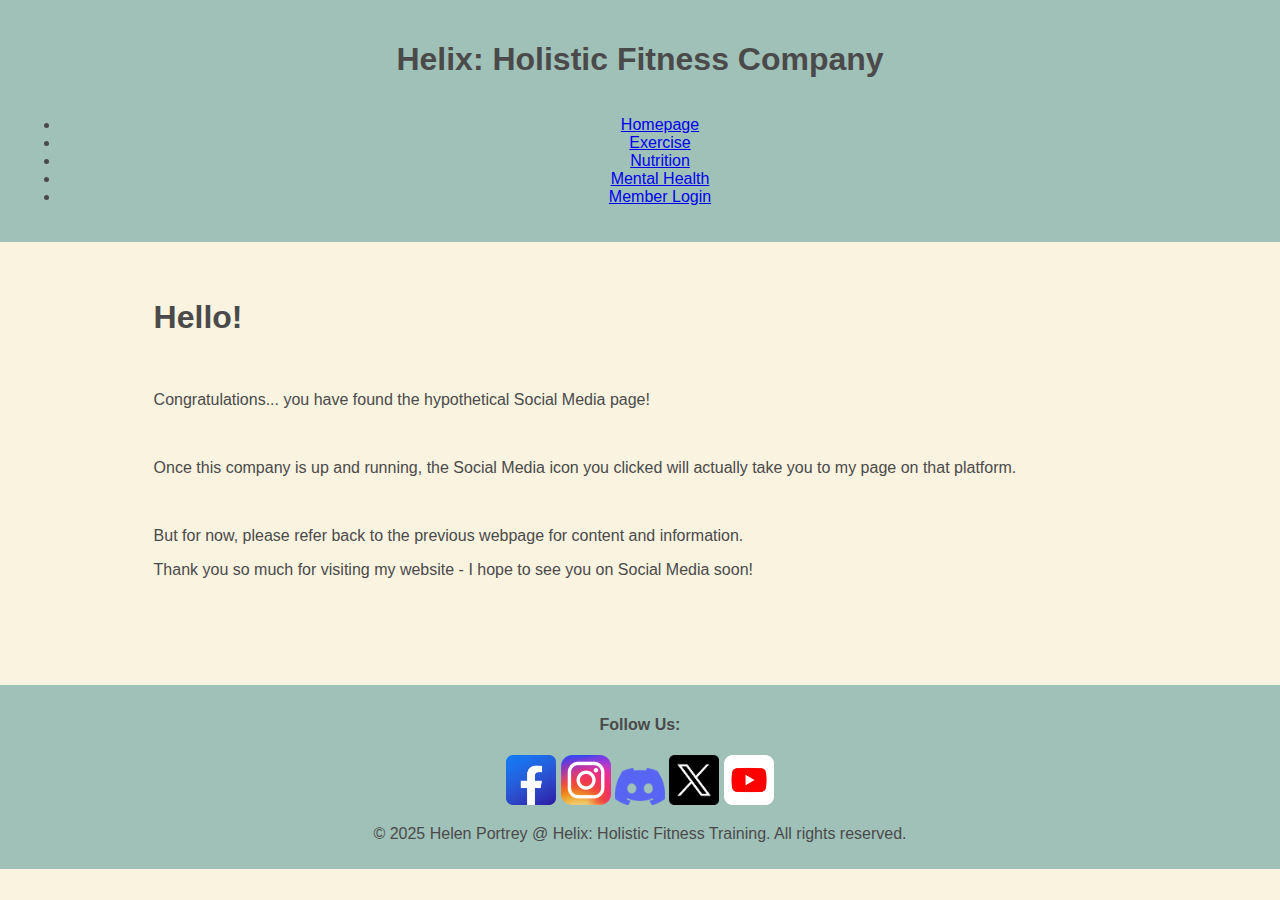
<file: socials.html>
<!DOCTYPE html>

<html lang="en-gb">

    <head>
        <!-- TAB DETAILS -->
        <title>Social Medias</title>
        <link rel="icon" type="img/png" href="Images/companyLogo.png">

        <!-- META INFO -->
        <meta charset="UTF-8">
        <meta name="description" content="Hypothetical Link to Social Media pages.">
        <meta name="keywords" content="Social Media, Facebook, Instagram, Discord, X, Twitter, YouTube.">
        <meta name="viewport" content="width=device-width, initial-scale=1.0">

        <!-- STYLES -->
         <link rel="stylesheet" href="Stylesheets/socials.css">

    </head>

    <body>

        <header>

            <h1>Helix: Holistic Fitness Company</h1>

            <nav id="navBar">
                <ul>
                    <li><a href="index.html">Homepage</a></li>
                    <li><a href="exercise.html">Exercise</a></li>
                    <li><a href="nutrition.html">Nutrition</a></li>
                    <li><a href="mentalHealth.html">Mental Health</a></li>
                    <li><a href="login.html">Member Login</a></li>
                </ul>
            </nav>
        </header>

        <main>

            <h1>Hello!</h1>

            <br>

            <p>Congratulations... you have found the hypothetical Social Media page!</p>

            <br>

            <p>Once this company is up and running, the Social Media icon you clicked will actually take you to my page on that platform.</p>

            <br>

            <p>But for now, please refer back to the previous webpage for content and information.</p>
            <p>Thank you so much for visiting my website - I hope to see you on Social Media soon!</p>

            <br>
            <br>
            <br>

        </main>

        <footer>

            <section>
                <h4>Follow Us:</h4>
                    <img src="Images/socialMedia/Facebook_logo.png" alt="Facebook" width="50px">
                    <img src="Images/socialMedia/Instagram_logo.png" alt="Instagram" width="50px">
                    <img src="Images/socialMedia/Discord_logo.png" alt="Discord" width="50px">
                    <img src="Images/socialMedia/X_logo.png" alt="X" width="50px">
                    <img src="Images/socialMedia/YouTube_logo.png" alt="YouTube" width="50px">
                </section>
    
                <section>
                    <p>&copy; 2025 Helen Portrey @ Helix: Holistic Fitness Training. All rights reserved.</p>
                </section>

        </footer>

    </body>

</html>
</file>
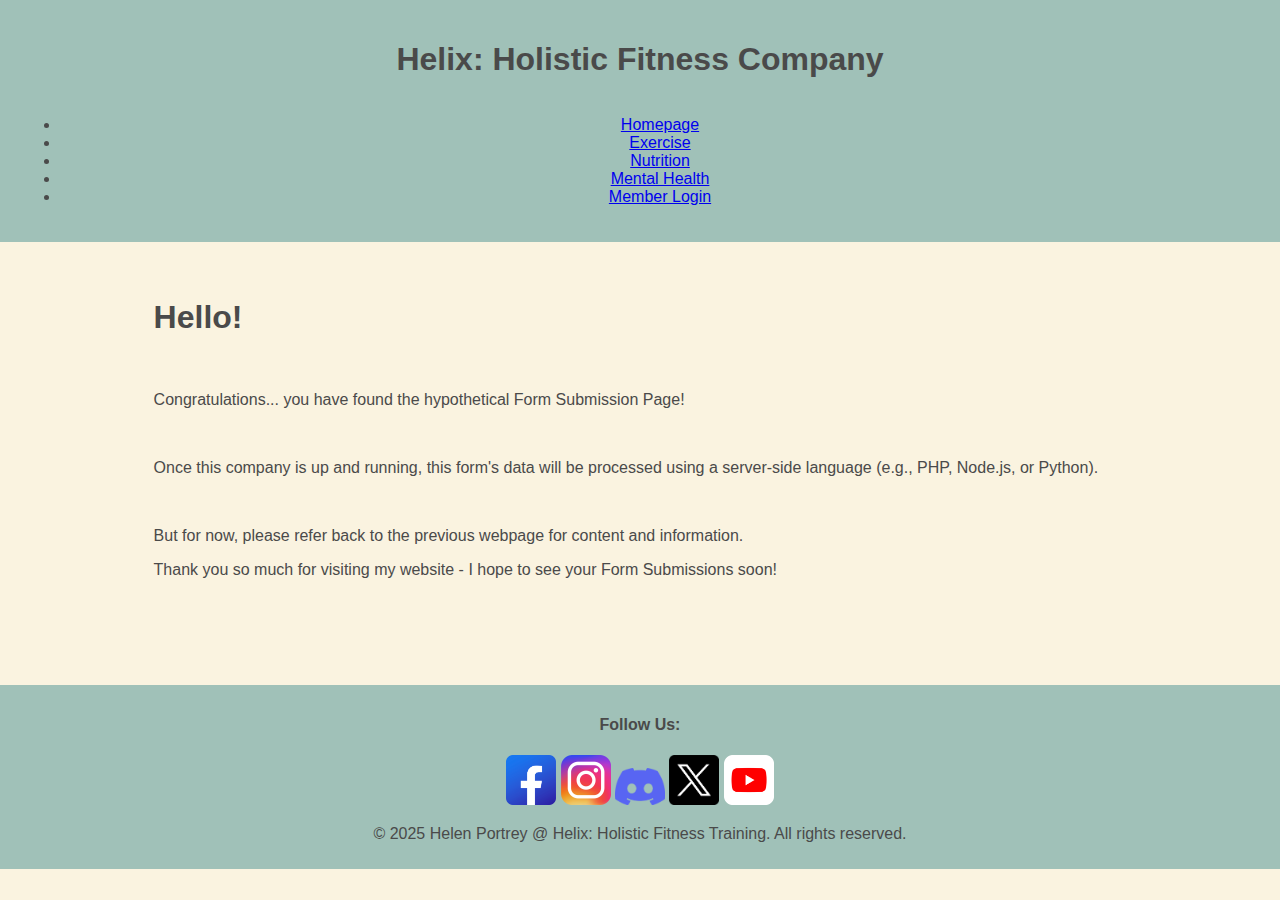
<file: submitForm.html>
<!DOCTYPE html>

<html lang="en-gb">

    <head>
        <!-- TAB DETAILS -->
        <title>Submit Form Processing</title>
        <link rel="icon" type="img/png" href="Images/companyLogo.png">

        <!-- META INFO -->
        <meta charset="UTF-8">
        <meta name="description" content="Hypothetical Link to Social Media pages.">
        <meta name="viewport" content="width=device-width, initial-scale=1.0">

        <!-- STYLES -->
         <link rel="stylesheet" href="Stylesheets/submitForm.css">

    </head>

    <body>

        <header>

            <h1>Helix: Holistic Fitness Company</h1>

            <nav id="navBar">
                <ul>
                    <li><a href="index.html">Homepage</a></li>
                    <li><a href="exercise.html">Exercise</a></li>
                    <li><a href="nutrition.html">Nutrition</a></li>
                    <li><a href="mentalHealth.html">Mental Health</a></li>
                    <li><a href="login.html">Member Login</a></li>
                </ul>
            </nav>
        </header>

        <main>

            <h1>Hello!</h1>

            <br>

            <p>Congratulations... you have found the hypothetical Form Submission Page!</p>

            <br>

            <p>Once this company is up and running, this form's data will be processed using a server-side language (e.g., PHP, Node.js, or Python).</p>

            <br>

            <p>But for now, please refer back to the previous webpage for content and information.</p>
            <p>Thank you so much for visiting my website - I hope to see your Form Submissions soon!</p>

            <br>
            <br>
            <br>

        </main>

        <footer>

            <section>
                <h4>Follow Us:</h4>
                    <img src="Images/socialMedia/Facebook_logo.png" alt="Facebook" width="50px">
                    <img src="Images/socialMedia/Instagram_logo.png" alt="Instagram" width="50px">
                    <img src="Images/socialMedia/Discord_logo.png" alt="Discord" width="50px">
                    <img src="Images/socialMedia/X_logo.png" alt="X" width="50px">
                    <img src="Images/socialMedia/YouTube_logo.png" alt="YouTube" width="50px">
                </section>
    
                <section>
                    <p>&copy; 2025 Helen Portrey @ Helix: Holistic Fitness Training. All rights reserved.</p>
                </section>

        </footer>

    </body>

</html>
</file>
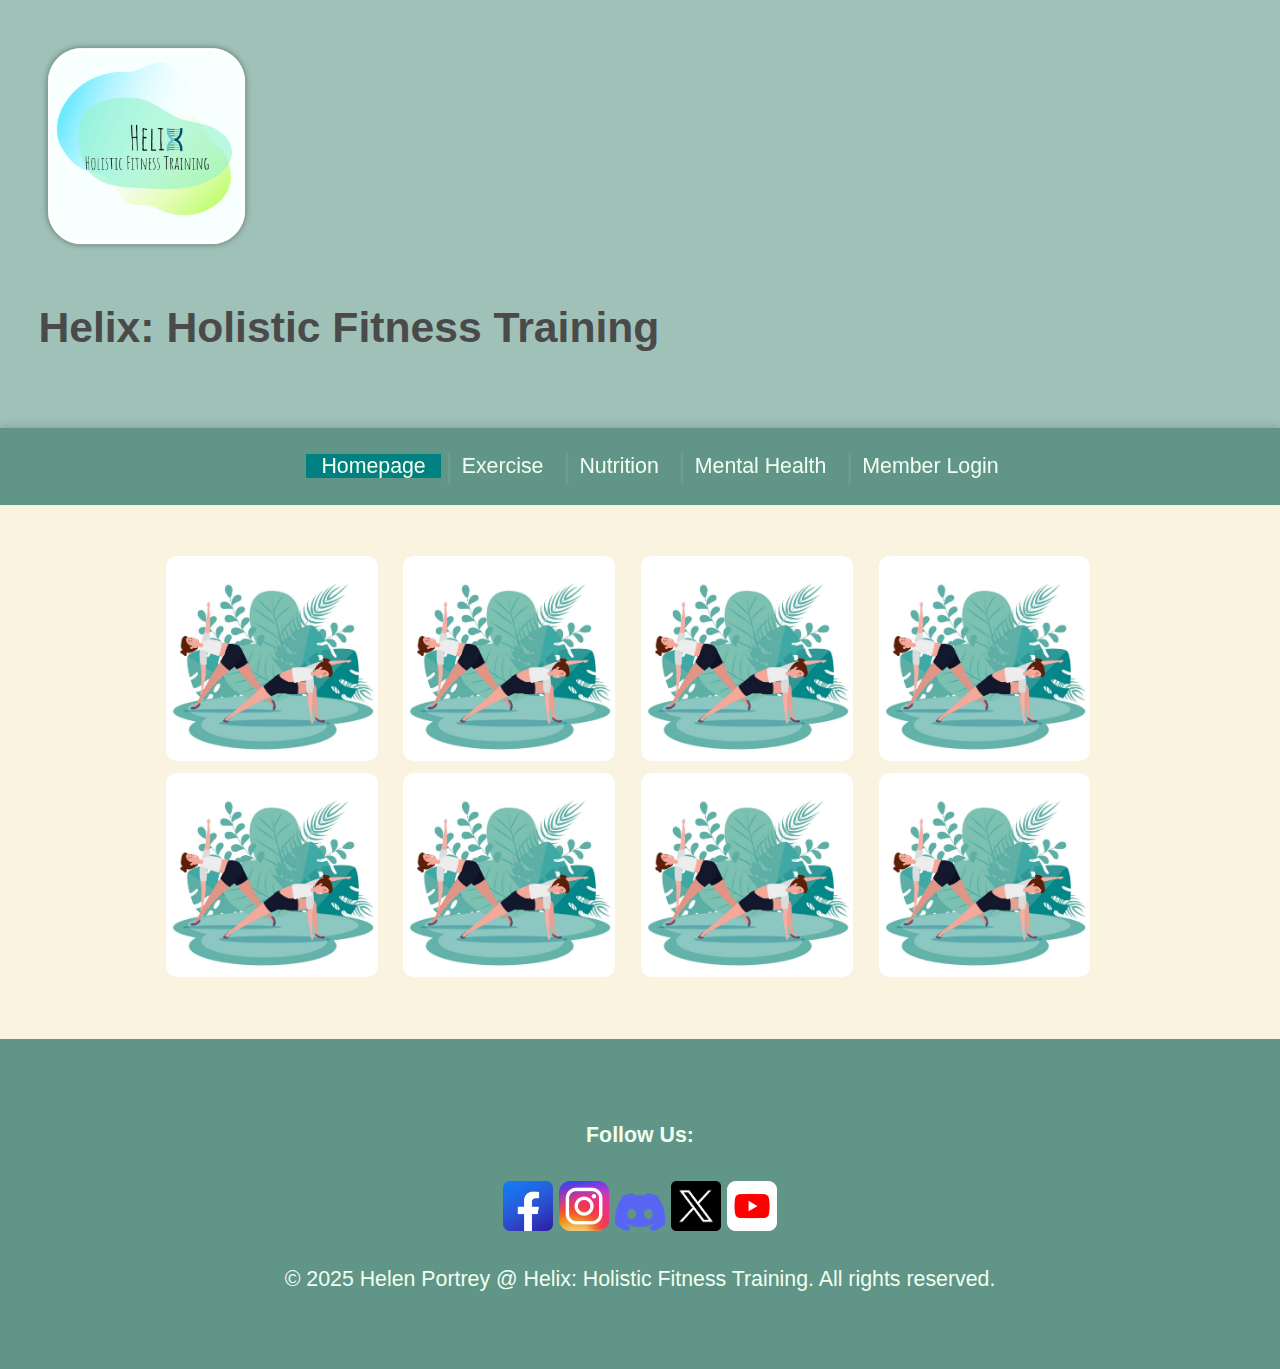
<file: html_files/exercise.html>
<!DOCTYPE html>

<html lang="en-gb">

    <head>

        <!-- TAB DETAILS -->
        <title>Exercise - Helix: Holistic Fitness Company</title>
        <link rel="icon" type="img/png" href="../Images/companyLogo.png">

        <!-- META INFO -->
        <meta charset="UTF-8">
        <meta name="description" content="A Tools page to aid people in achieving their health and fitness goals in a safe and holistic way.">
        <meta name="keywords" content="Fitness, Health, Personal Training, Exercise, Recovery, Safe, Tools, Blog, Disability, Mental Health, Eating Disorders, Neurodivergent, LGBTQ+">
        <meta name="viewport" content="width=device-width, initial-scale=1.0">

        <!-- STYLES -->
        <link rel="stylesheet" href="../Stylesheets/pageStyle.css">

    </head>


    <body>

        <!-- HEADER -->
        <header>

            <img src="../Images/companyLogo.png" width="18%" height="auto" class="headerLogo">
            <h1>Helix: Holistic Fitness Training</h1>

        </header>

        <!-- NAVBAR -->
        <div class="stickyNav">
            <nav class="navBar">
                <ul>
                    <li><a href="../index.html" class="active">Homepage</a></li>
                    <li><a href="exercise.html">Exercise</a></li>
                    <li><a href="nutrition.html">Nutrition</a></li>
                    <li><a href="mentalHealth.html">Mental Health</a></li>
                    <li><a href="login.html">Member Login</a></li>
                </ul>
            </nav>
        </div>

        <!-- MAIN -->
        <main>

            <div class="flexboxClickableGallery">
                <a href="articleA" class="classthing"><img src="../Images/exerciseFlex.png"></a>
                <a href="articleB" class="classthing"><img src="../Images/exerciseFlex.png"></a>
                <a href="articleC" class="classthing"><img src="../Images/exerciseFlex.png"></a>
                <a href="articleD" class="classthing"><img src="../Images/exerciseFlex.png"></a>
                <a href="articleA" class="classthing"><img src="../Images/exerciseFlex.png"></a>
                <a href="articleB" class="classthing"><img src="../Images/exerciseFlex.png"></a>
                <a href="articleC" class="classthing"><img src="../Images/exerciseFlex.png"></a>
                <a href="articleD" class="classthing"><img src="../Images/exerciseFlex.png"></a>
            </div>

        </main>



        <!-- FOOTER (inc. Social Media and Copyright Info) -->
        <footer>

            <section>
            <h4>Follow Us:</h4>
                <a href="socials.html" target="_blank"><img src="../Images/socialMedia/Facebook_logo.png" alt="Link to my Facebook page." width="50px" class="socialImg"></a>
                <a href="socials.html"target="_blank" ><img src="../Images/socialMedia/Instagram_logo.png" alt="Link to my Instagram pag.e" width="50px" class="socialImg"></a>
                <a href="socials.html" target="_blank"><img src="../Images/socialMedia/Discord_logo.png" alt="Link to my Discord." width="50px" class="socialImg"></a>
                <a href="socials.html" target="_blank"><img src="../Images/socialMedia/X_logo.png" alt="Link to my X page." width="50px" class="socialImg"></a>
                <a href="socials.html" target="_blank"><img src="../Images/socialMedia/YouTube_logo.png" alt="Link to my YouTube channel." width="50px" class="socialImg"></a>
            </section>

            <section>
                <p>&copy; 2025 Helen Portrey @ Helix: Holistic Fitness Training. All rights reserved.</p>
            </section>

        </footer>

    </body>

</html>
</file>
<file: Stylesheets/index.css>
/* ----- GLOBAL STYLE ----- */

html {
    scroll-padding-top: 50px; /* Xpx is height of Navbar, which is required for button to direct correctly)*/
  }

body {
    /* BACKGROUND*/
    background-color: #faf3e0;
    max-width: 100%;
    padding: 0;
    margin: 0;
    line-height: 1.6;
    /* FONT */
    color: #4a4a4a;
    font-family: "Quicksand", "Montserrat", "Open Sans", "Bellota Text", "Poiret One", "Verdana", sans-serif;
    font-size: 16pt;
    font-optical-sizing: auto;
    font-weight: 300;
    font-style: normal;
    font-variation-settings: "wdth" 100;
}

h1 {
    font-family: "Copperplate Gothic", "Castellar Regular", "Felix Titling Regular", "Perpetua Titling MT", "Quicksand", sans-serif;
}

h2 {
    font-family: "Felix Titling Regular", "Perpetua Titling MT", "Quicksand", sans-serif;
    font-size: 1.7em;
}

/* Castellar Regular
Copperplate Gothic
Felix Titling Regular
Perpetua Titling MT
Reprise Stamp Std Regular */

h3 {
    font-family: "Felix Titling Regular", "Perpetua Titling MT", "Quicksand", sans-serif;
}

/* ---------- HEADER STYLE ---------- */

header {
    height: 94.5vh;
    background-color: #a0c1b8;
    display: flex;
    flex-direction: column;
    justify-content: space-between;
    overflow: visible;
}

/* --- Hero Div --- */

.h1andLogo {
    display: flex;
    justify-content: center;
    margin-top: 3%;
} 

.heroDiv {
    flex-grow: 1;
    flex-direction: column;
    display:flex;
    align-items: center;
    justify-content: center;
}

.heroDiv h1 {
    font-size: 4rem;
    font-family: "Copperplate Gothic", "Balthazar", "Franklin Gothic Medium", "Arial Narrow", "Arial", sans-serif;
}

.headerButton {
    background-color: #f8b878;
    font-family: "Quicksand", "Montserrat", "Open Sans", "Bellota Text", "Poiret One", "Verdana", sans-serif;
    font-size: 1.5em;
    border-radius: 30px;
    padding: 10px 20px;
    transition: transform 0.4s ease;
    cursor: pointer;
}

.headerButton:hover {
    transform: scale(1.1);
}

.heroDiv ul {
    padding-inline-start: 0;
}

.heroDiv ul li {
    display: inline;
    padding: 1em;
    text-decoration: none;
}

.headerP {
    padding: 1%;
    margin: 0px;
    margin-block-start: 0px;
    margin-block-end: 0px;
    font-size: 1.2em;
}

svg {
    position: relative;
    border: 1px solid black;
}

#leaf1 {
    fill: #f8b878;
    transform: scale(0.5) translateX(164.5%) translateY(34%) rotate(45deg);
  }

  #leaf2 {
    fill: #f8b878;
    transform: scale(0.5) translateX(13.5%) translateY(145%) rotate(315deg);
  }



/* ---------- STICKY NAV STYLE ---------- */

.stickyNav {
    position: sticky;
    top: 0;
    z-index: 1000;
}

.navBar {
    list-style-type: none;
    background-color: #619587;
    text-align: center;
    height: 50px;
    margin: 0;
    padding: 0;
    box-shadow: 0 -4px 6px rgba(0, 0, 0, 0.1);
}

.navBar ul {
    display:flex;
    justify-content: center;
    align-items: center;
    margin: 0;
    padding: 0;
    overflow: hidden;
    text-align: center;
}

.navBar li {
    display: inline-flex;
    text-align: center;
    position: relative; /*needed for ::before to line up properly.*/
}

/* (navBar central lines) */
.navBar li:not(:first-child)::before {  /*adds line to all but first one*/
    content: "|";
    position: absolute;
    left: -2px;
    top: 50%;
    transform: translateY(-50%); /* without this, lines do not align into navbar. */
    font-size: 25pt;
    color: #74b1a067;
}

.navBar li a {
    color: honeydew;
    text-align: center;
    text-decoration: none;
    padding: 0 15px;
    display: flex;
    align-items: center;
    justify-content: center;
    height: 100%;
    box-sizing: border-box;
    line-height: 50px;
}

.navBar li a:hover {
    background-color: #008080;
}

.navBar li a.active {
    background-color: #008080;
}



/* ---------- MAIN STYLE ---------- */

main {
    z-index: 1;
    justify-content: center;
}

.asidePositioner {
    display: flex;
    justify-content: center;
    align-items: center;
}

aside {
    align-self: flex-start;
    z-index: 500; /* lower than navbar so navbar is always top */
    margin: 2%;
    box-shadow: 0 -4px 6px rgba(0, 0, 0, 0.1);
}

.leftAside {
    min-width: 12%;
    margin-top: 40px;
    margin-bottom: 40px;
    margin-left: 0px;
    background-color: #a0c1b8;
    border-top-right-radius: 30px;
    border-bottom-right-radius: 30px;
    padding: 10px 15px;
    position: sticky;
    top: 90px;
}

.rightAside {
    min-width: 12%;
    margin-top: 40px;
    margin-bottom: 40px;
    margin-right: 0px;
    background-color: #a0c1b8;
    border-top-left-radius: 30px;
    border-bottom-left-radius: 30px;
    padding: 10px 15px;
    position: sticky;
    top: 90px;
}

.gridContainer {
    display: grid;
    grid-template-columns: repeat(6, 1fr); /* Columns 1 and 6 act as placeholders for the Asides. */
    margin: 0;
    padding-bottom: 3%;
}

.welcomeIntro {
    padding-top: 40px;
    grid-column: 1 / 7;
}

.aboutUs {
    grid-column: 1 / 7;
}

.aboutUsButton {
    background-color: #e0d6bb;
    font-size: 1rem;
    border-radius: 30%;
    padding: 0.3% 0.8%;
    border-color: #c0b599;
    transition: 0.4s ease;
    box-shadow: 0 -4px 6px rgba(0, 0, 0, 0.1);
    cursor: pointer;
}

.aboutUsButton:hover {
    transform: scale(1.1);
}

.ourMission {
    grid-column: 1 / 7;
}

.totalFitness {
    grid-column: 1 / 7;
}

.signupForm {
    grid-column: 1 / 7;
}

.signupForm legend {
    text-align: center;
}

.signupFormBox {
    grid-column: 1 / 7;
}

.formBox {
    grid-column: 2 / 7;
    margin: 0 auto;
    width: 45%;
    box-shadow: 0 -4px 6px rgba(0, 0, 0, 0.1);
    border: 2px  solid #008080;
    padding: 10px;
}

.formBox label {
    display: block;
    float: left;
}

.formBox input {
    width: 100%;
}

.requiredFieldAsterisk {
    color: red;
    font-weight: bold;
}

.buttonStyle {
    display: block;       /* Ensures the button takes up its own line */
    margin: 0 auto;       /* Centers the button horizontally */
    padding: 10px 20px;   /* Adjusts the size */
    font-size: 16px;      /* Makes the text larger */
    background-color: #f8b878;
    color: #4a4a4a;
    font-weight: bold;
    border: none;
    border-radius: 5px;
    cursor: pointer;      /* Changes cursor to pointer on hover */
    transition: background-color 0.3s ease;
    box-shadow: 0 -4px 6px rgba(0, 0, 0, 0.1);
}

/* ---------- FOOTER STYLE ---------- */

footer {
    background-color: #619587;
    padding-top: 10px;
    padding-bottom: 10px;
    text-align: center;
    box-shadow: 0 -4px 6px rgba(0, 0, 0, 0.1);
    color: honeydew;
}

footer h4 {
    font-size: 1.5em;
}

.socialImg {
    transition: transform 0.4s ease;
}

.socialImg:hover {
    transform: scale(1.1);
}
</file>
<file: Stylesheets/pageStyle.css>
/*
WHAT DO I WANT HERE?
This .css document should be a generic style for all of my other pages.
I want my other pages to look the same.
I want to lay out this CSS into the top area (what they all have) and bottom area (individual page styles).

What do they have in common:
1. General Body, inc. font, font size, font colour, background colour, padding, margin etc.
2. Header, inc. title style, logo style etc.
3. Nav Bar, inc. li items and stickyness.
4. Asides, inc. link styles and stickyness, but maybe different links.
5. Footer, inc. social media links and copyright.

What the differences are:
1. exercise.html styling
2. nutrition.html styling
3. mentalHealth.html styling
4. login.html styling
5. quiz.html styling

Generic pages that need styling but don't really exist:
1. submitForm.html styling
2. socials.html styling
3. mentalHealthResources.html styling
*/

/* ----- GENERAL STYLING ----- */

body {
    /* BACKGROUND*/
    background-color: #faf3e0;
    max-width: 100%;
    padding: 0;
    margin: 0;
    line-height: 1.6;
    /* FONT */
    color: #4a4a4a;
    font-family: "Quicksand", "Montserrat", "Open Sans", "Bellota Text", "Poiret One", "Verdana", sans-serif;
    font-size: 16pt;
    font-optical-sizing: auto;
    font-weight: 300;
    font-style: normal;
    font-variation-settings: "wdth" 100;
}

header {
    font: "copperplate gothic";
    background-color: #a0c1b8;
    padding: 3%;
}

/* GENERAL STICKY NAV BAR */

.stickyNav {
    position: sticky;
    top: 0;
    z-index: 1000;
}

.navBar {
    list-style-type: none;
    margin: 0px;
    overflow: hidden;
    background-color: #619587;
    text-align: center;
    box-shadow: 0 -4px 6px rgba(0, 0, 0, 0.1);
}

.navBar li {
    display: inline;
    text-align: center;
    position: relative;
}
/* position: relative needed for ::before to line up properly. */

/* (navBar central lines) */
.navBar li:not(:first-child)::before {
    content: "|";
    position: absolute;
    left: -2px;
    top: 50%;
    transform: translateY(-50%);
    font-size: 25pt;
    color: #74b1a067;
}
/* .navBar li:not(:first-child)::before {  adds line to all but first one*/
/* transform: translateY(-50%); without this, lines do not align into navbar. */

.navBar li a {
    color: honeydew;
    text-align: center;
    text-decoration: none;
    padding: 0 15px;
    align-items: center;
    box-sizing: border-box;
}

.navBar li a:hover {
    background-color: #008080;
}

.navBar li a.active {
    background-color: #008080;
}

/* GENERAL FOOTER */

footer {
    background-color: #619587;
    padding: 4%;
    text-align: center;
    color: honeydew;
}

/* ----- EXERCISE.HTML STYLING ----- */

.flexboxClickableGallery {
    display: flex;
    flex-wrap: wrap;
    gap: 2px;
    justify-content: center;
    padding: 4%;
}

.classthing {
    width:20%;
}

.flexboxClickableGallery img {
    width:90%;
    border-radius: 5%;
    transition: transform 0.3s ease;
}

.flexboxClickableGallery img:hover {
    transform: scale(1.1);
}



/* ----- QUIZ.HTML STYLING ----- */

.quizHeader {
    padding: 2% 0% 0% 5%;
    font-size: 2em;
}

.quizSection {
    padding: 8%;
}

.boldLegend {
    font-weight: bold;
    text-align: center;
}

.buttonStyle {
    display: block;       /* Ensures the button takes up its own line */
    margin: 0 auto;       /* Centers the button horizontally */
    padding: 10px 20px;   /* Adjusts the size */
    font-size: 16px;      /* Makes the text larger */
    background-color: #f8b878;
    color: #4a4a4a;
    font-weight: bold;
    border: none;
    border-radius: 5px;
    cursor: pointer;      /* Changes cursor to pointer on hover */
    transition: background-color 0.3s ease;
    box-shadow: 0 -4px 6px rgba(0, 0, 0, 0.1);
}
</file>
<file: Stylesheets/socials.css>
/* ----- GLOBAL STYLE ----- */

body {
    /* BACKGROUND*/
    background-color: #faf3e0;
    max-width: 100%;
    padding: 0;
    margin: 0;
    /* FONT */
    color: #4a4a4a;
    font-family: "Quicksand", "Montserrat", "Open Sans", "Bellota Text", "Poiret One", "Verdana", sans-serif;
    font-weight: 300px;
    font-optical-sizing: auto;
    font-weight: 300pt;
    font-style: normal;
    font-variation-settings: "wdth" 100;
}

/* ----- HEADER STYLE ----- */

header {
    background-color: #a0c1b8;
    text-align: center;
    padding: 20px;
}

header {
    background-color: #a0c1b8;
    display: flex;
    flex-direction: column;
    justify-content: space-between;
    overflow: visible;
}

/* ---------- STICKY NAV STYLE ---------- */

.navBar {
    list-style-type: none;
    background-color: #619587;
    text-align: center;
    height: 50px;
    margin: 0; /*added*/
    padding: 0; /*added*/
}

.navBar ul {
    display:flex; /*added*/
    justify-content: center; /*added*/
    align-items: center; /*added*/
    margin: 0;
    padding: 0;
    overflow: hidden;
    text-align: center;
}

.navBar li {
    display: inline-flex;
    text-align: center;
}

.navBar li a {
    color: honeydew;
    text-align: center;
    text-decoration: none;
    padding: 0 15px;
    display: flex;
    align-items: center;
    justify-content: center;
    height: 100%;
    box-sizing: border-box;
    line-height: 50px;
}

.navBar li a:hover {
    background-color: #f8b878;
}

.navBar li a.active {
    background-color: #008080;
}

/* ----- MAIN STYLE ----- */

main {
    margin: 2%;
    padding-left: 10%;
    padding-right: 10%;
    padding-top: 10px;
    padding-bottom: 10px;
}

/* ----- FOOTER STYLE ----- */

footer {
    background-color: #a0c1b8;
    padding-top: 10px;
    padding-bottom: 10px;
    text-align: center;
}
</file>
<file: Stylesheets/submitForm.css>
/* ----- GLOBAL STYLE ----- */

body {
    /* BACKGROUND*/
    background-color: #faf3e0;
    max-width: 100%;
    padding: 0;
    margin: 0;
    /* FONT */
    color: #4a4a4a;
    font-family: "Quicksand", "Montserrat", "Open Sans", "Bellota Text", "Poiret One", "Verdana", sans-serif;
    font-weight: 300px;
    font-optical-sizing: auto;
    font-weight: 300pt;
    font-style: normal;
    font-variation-settings: "wdth" 100;
}

/* ----- HEADER STYLE ----- */

header {
    background-color: #a0c1b8;
    text-align: center;
    padding: 20px;
}

header {
    background-color: #a0c1b8;
    display: flex;
    flex-direction: column;
    justify-content: space-between;
    overflow: visible;
}

/* ---------- STICKY NAV STYLE ---------- */

.stickyNav {
    position: sticky;
    top: 0;
    z-index: 1000;
}

.navBar {
    list-style-type: none;
    background-color: #619587;
    text-align: center;
    height: 50px;
    margin: 0;
    padding: 0;
}

.navBar ul {
    display:flex;
    justify-content: center;
    align-items: center;
    margin: 0;
    padding: 0;
    overflow: hidden;
    text-align: center;
}

.navBar li {
    display: inline-flex;
    text-align: center;
    position: relative; /*needed for ::before to line up properly.*/
}

/* (navBar central lines) */
.navBar li:not(:first-child)::before {  /*adds line to all but first one*/
    content: "|";
    position: absolute;
    left: -2px;
    top: 50%;
    transform: translateY(-50%); /* without this, lines do not align into navbar. */
    font-size: 25pt;
    color: #74b1a067;
}

.navBar li a {
    color: honeydew;
    text-align: center;
    text-decoration: none;
    padding: 0 15px;
    display: flex;
    align-items: center;
    justify-content: center;
    height: 100%;
    box-sizing: border-box;
    line-height: 50px;
}

.navBar li a:hover {
    background-color: #008080;
}

.navBar li a.active {
    background-color: #008080;
}

/* ----- MAIN STYLE ----- */

main {
    margin: 2%;
    padding-left: 10%;
    padding-right: 10%;
    padding-top: 10px;
    padding-bottom: 10px;
}

/* ----- FOOTER STYLE ----- */

footer {
    background-color: #a0c1b8;
    padding-top: 10px;
    padding-bottom: 10px;
    text-align: center;
}
</file>
